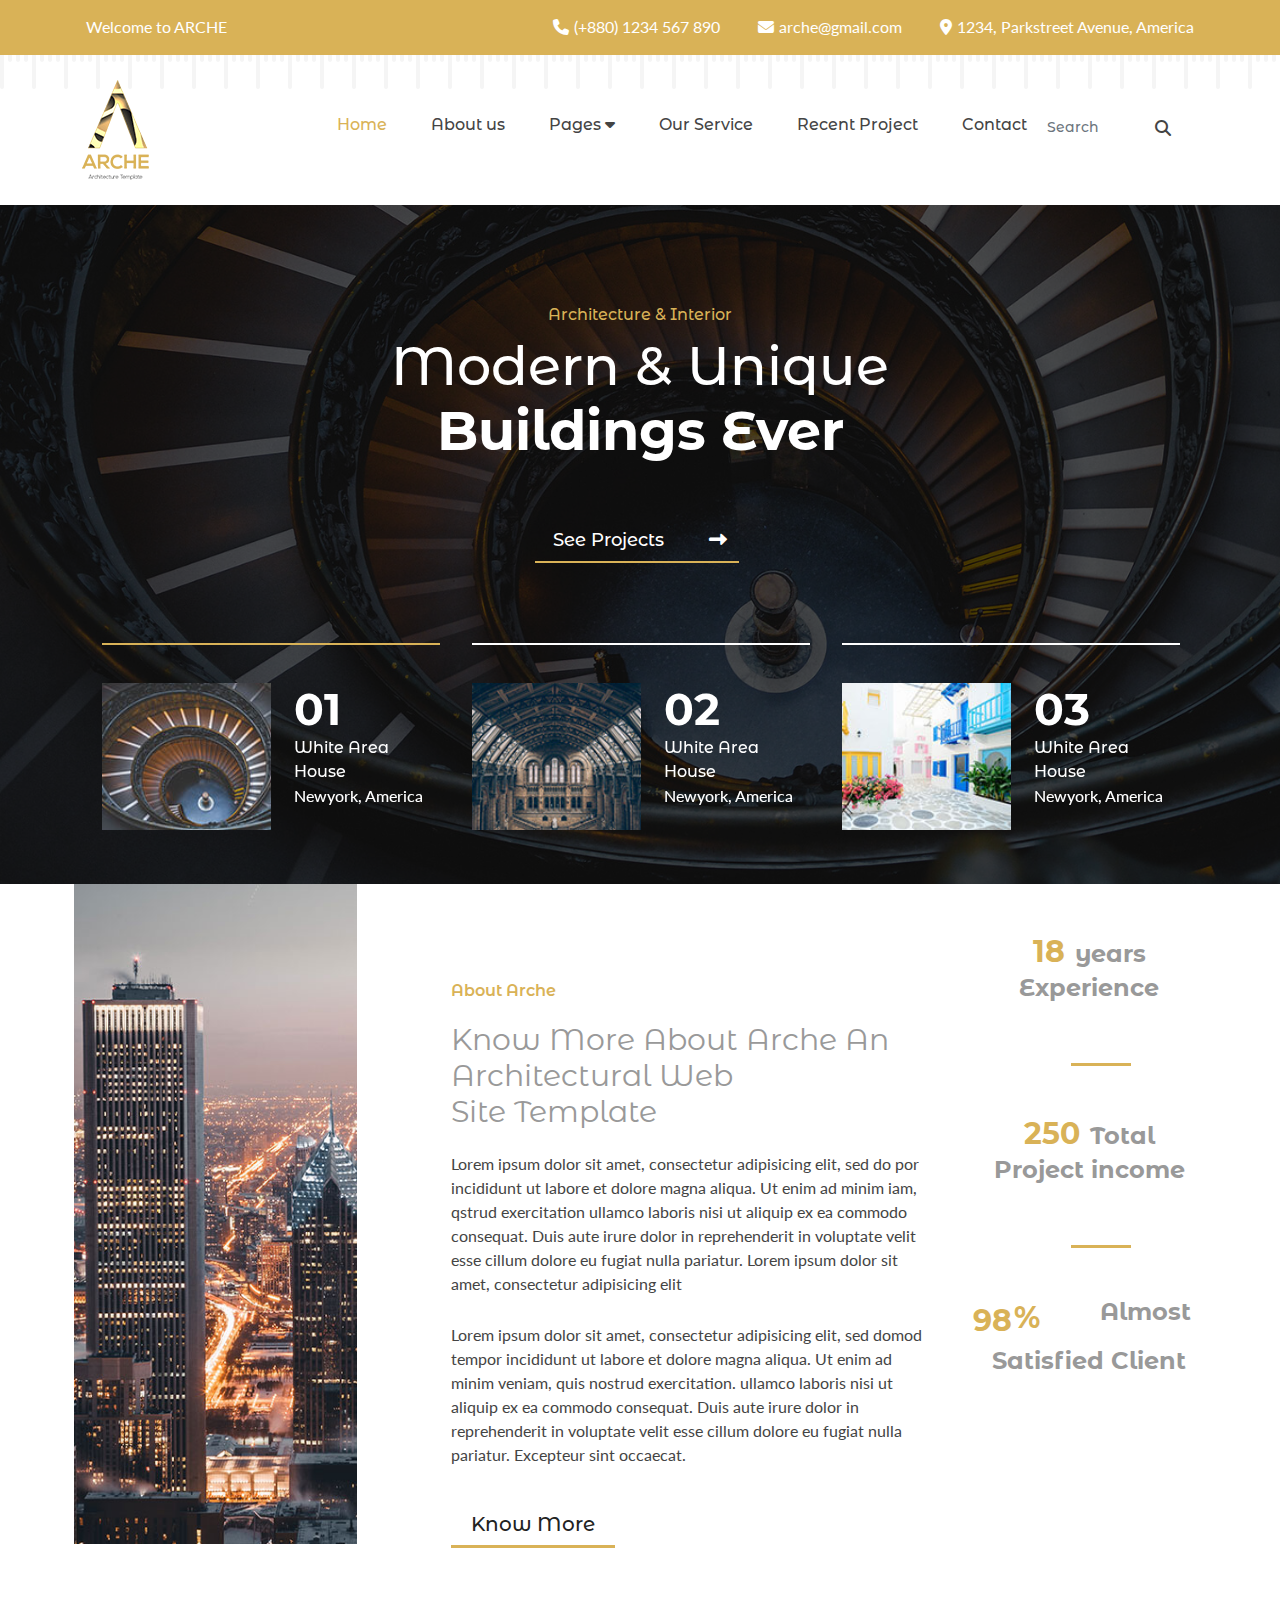
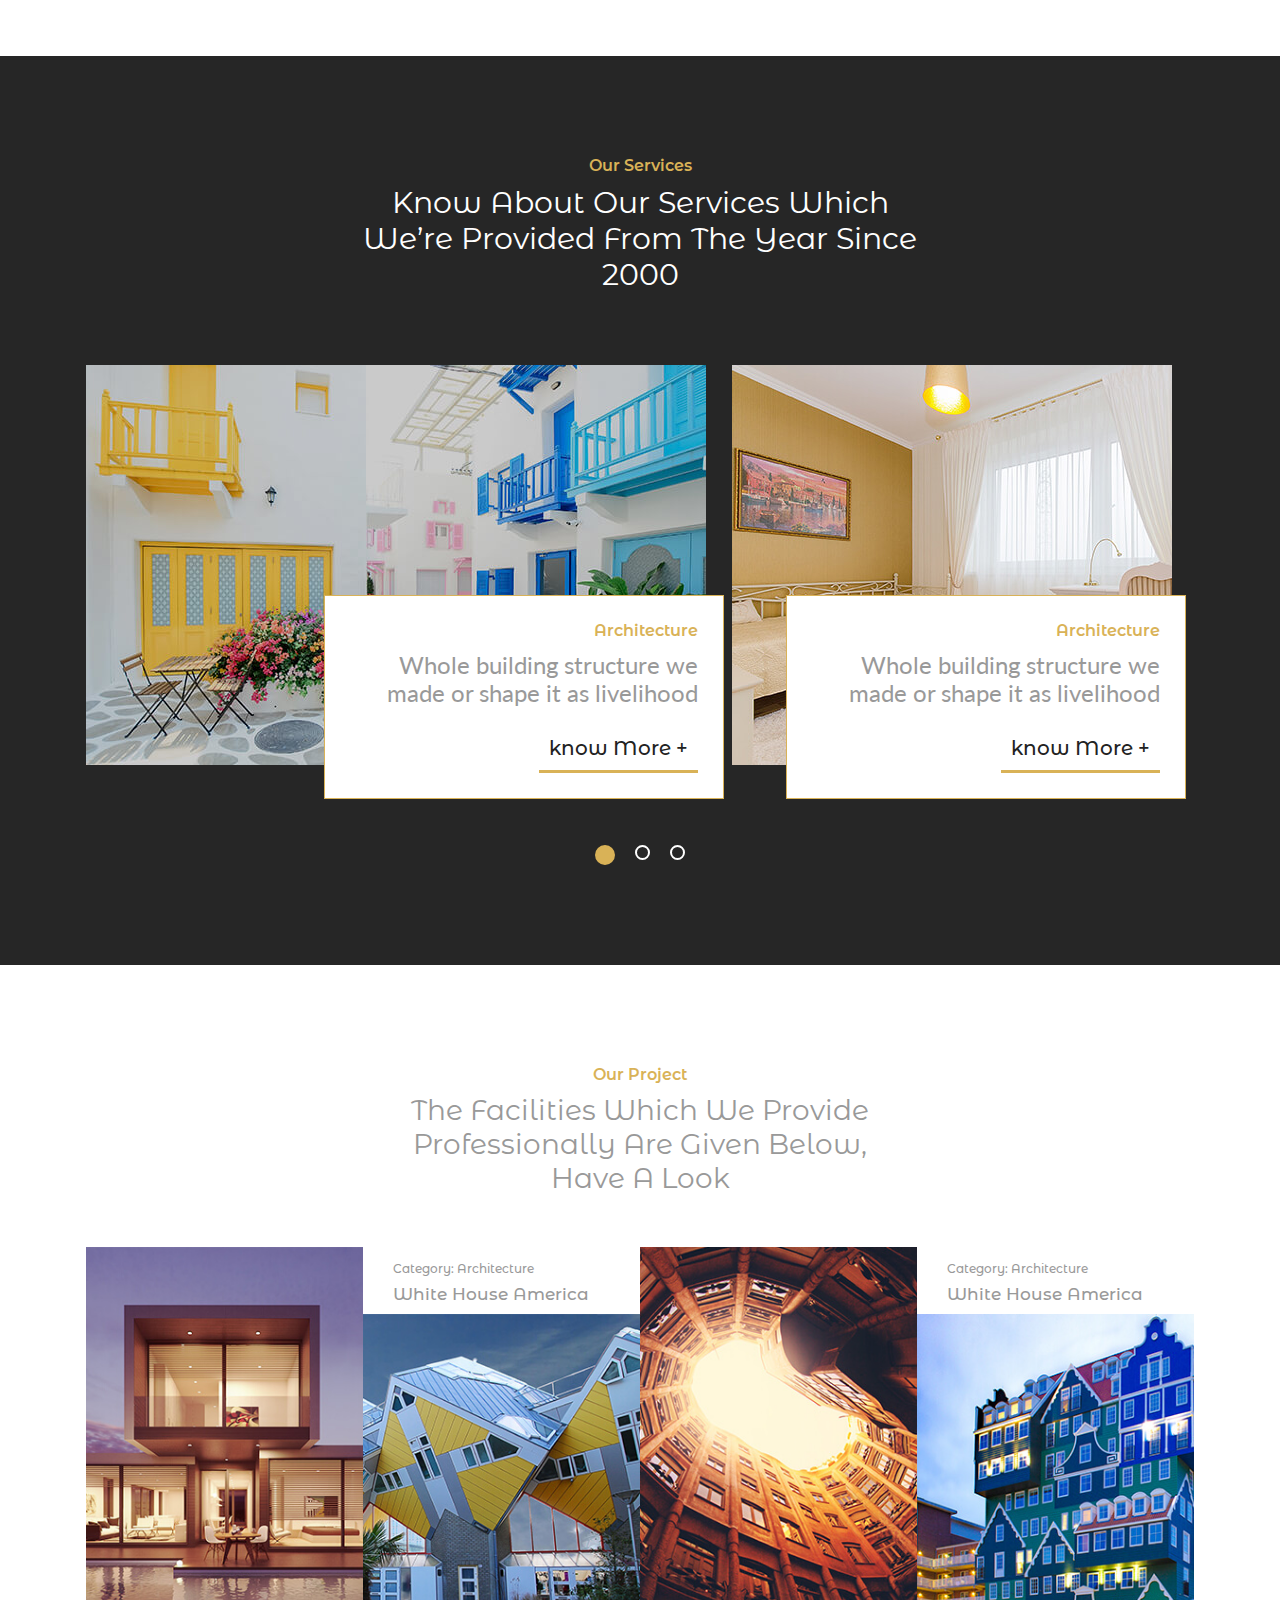
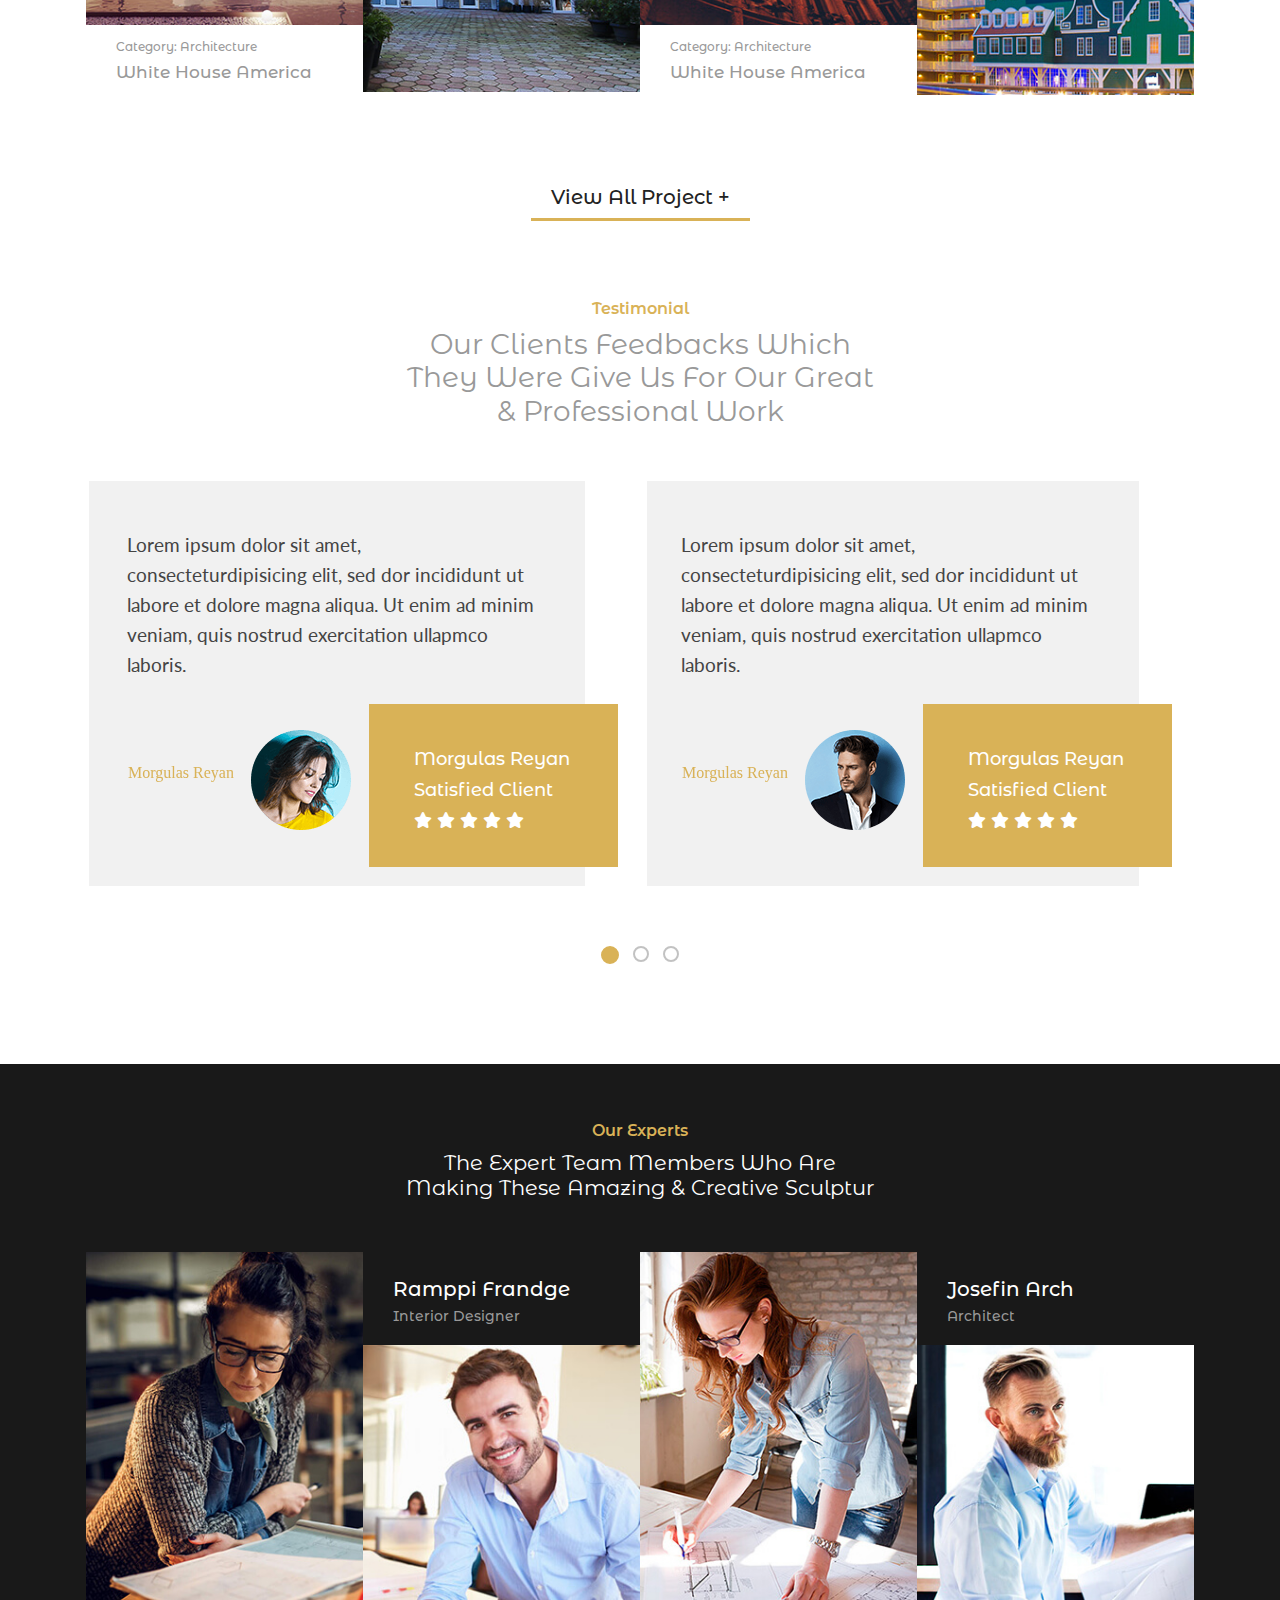
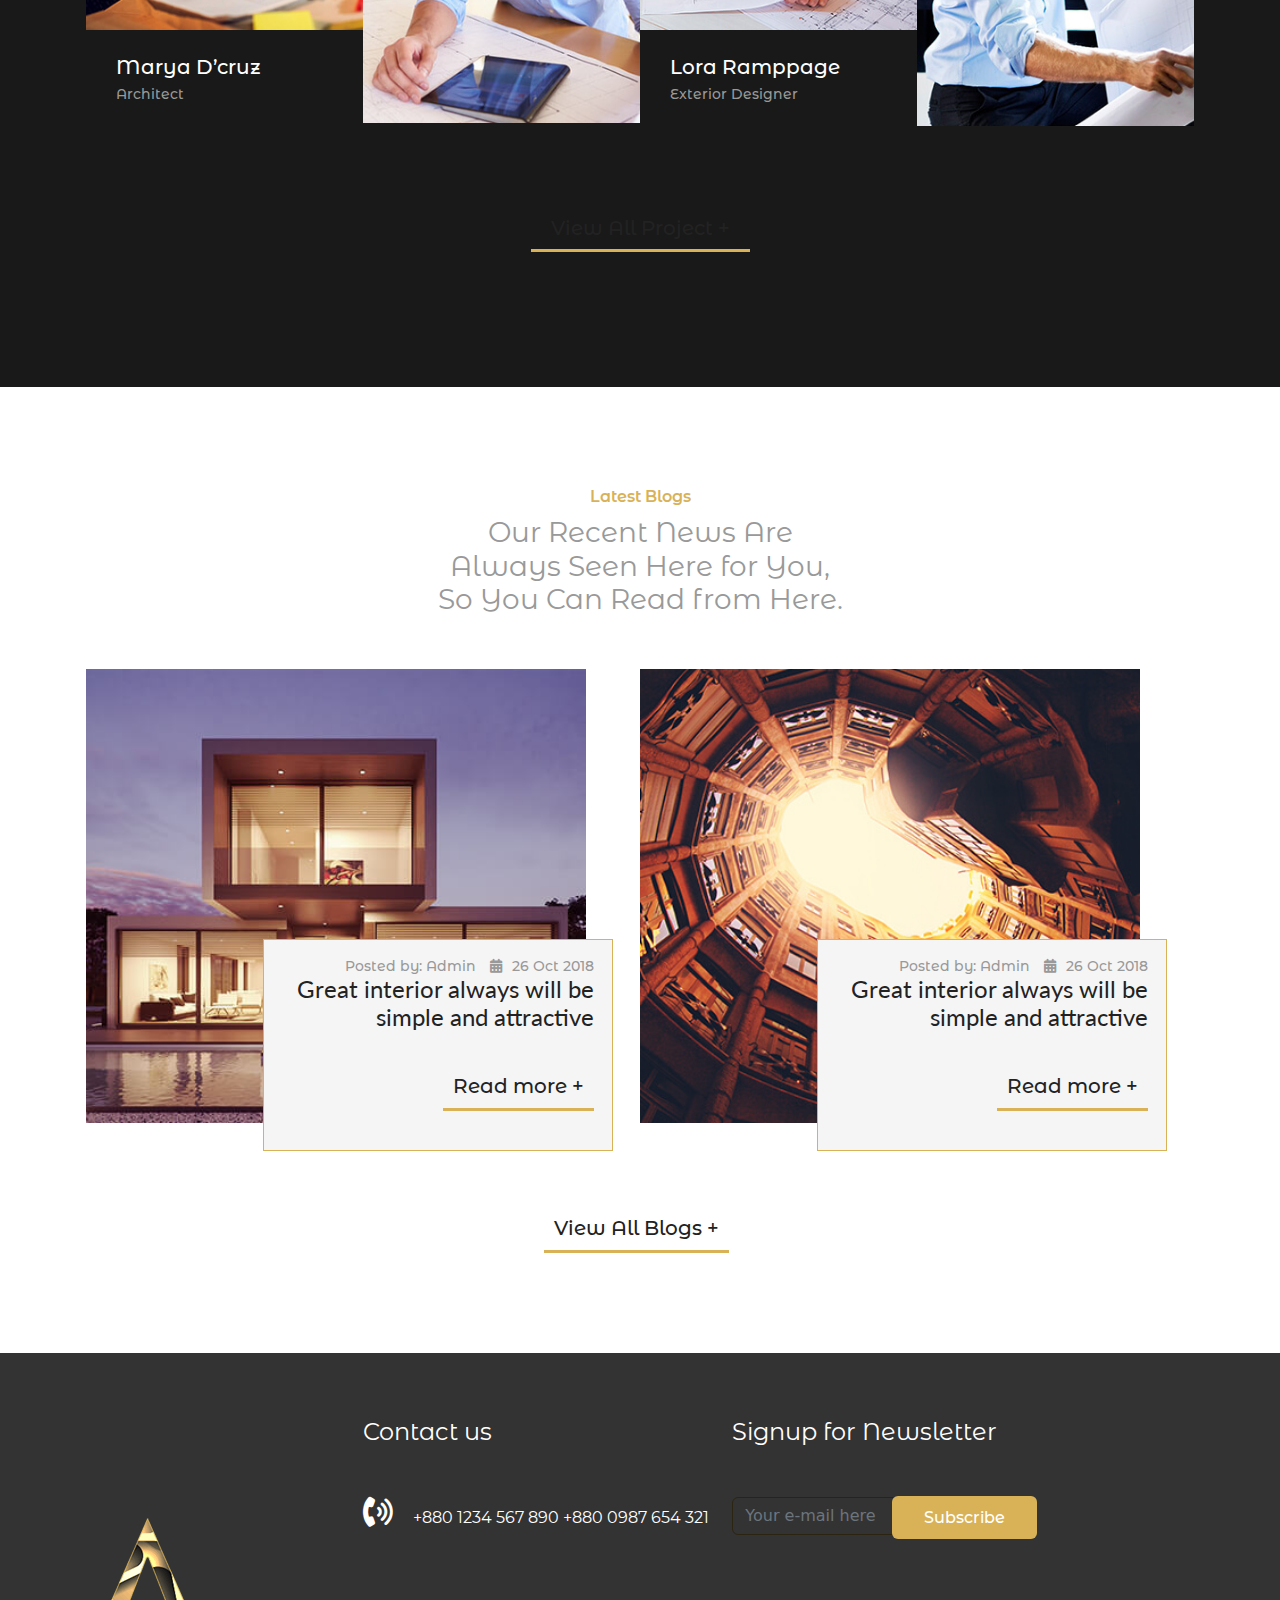
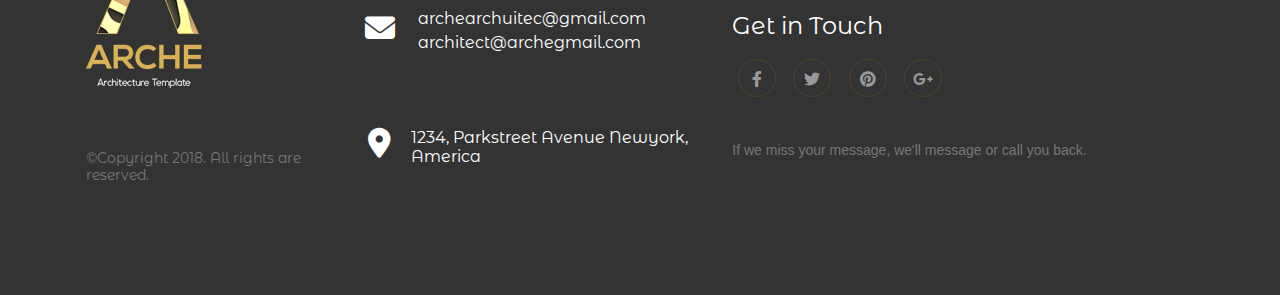
<file: index.html>
<!DOCTYPE html>
<html lang="en">

<head>
  <meta charset="UTF-8">
  <meta http-equiv="X-UA-Compatible" content="IE=edge">
  <meta name="viewport" content="width=device-width, initial-scale=1.0">
  <title>Arche</title>
  <link href="https://fonts.googleapis.com/css2?family=Lato:ital,wght@0,100;0,300;0,400;0,700;0,900;1,900&display=swap"
    rel="stylesheet">
  <link rel="icon" href="images/manu logo.png">
  <link
    href="https://fonts.googleapis.com/css2?family=Montserrat+Alternates:wght@100;200;300;400;500;600;700;800;900&display=swap"
    rel="stylesheet">
  <link rel="stylesheet" href="css/all.min.css">
  <link rel="stylesheet" href="css/slick.css">
  <link rel="stylesheet" href="css/bootstrap.min.css">
  <link rel="stylesheet" href="css/venobox.min.css">
  <link rel="stylesheet" href="css/style.css">
</head>

<body>

  <!-- ========================================
                    Header Part Start
    ============================================ -->
  <header id="header_part">
    <div class="container">
      <div class="row">
        <div class="col-lg-4">
          <div class="header_text">
            <p>Welcome to ARCHE</p>
          </div>
        </div>
        <div class="col-lg-8 text-end">
          <div class="header_address">
            <a href="callto:880 1234 567 890"><i class="fa-solid fa-phone"></i>(+880) 1234 567 890</a>
            <a href="mailto:arche@gmail.com"><i class="fa-solid fa-envelope"></i>arche@gmail.com</a>
            <p> <i class="fa-solid fa-location-dot"></i>1234, Parkstreet Avenue, America</p>
          </div>
        </div>
      </div>
    </div>

  </header>
  <!-- ========================================
                    Header Part end
    ============================================ -->




  <!-- ========================================
                    Main manu Part Start
    ============================================ -->
  <nav class="navbar navbar-expand-lg mani_manu">
    <div class="container">
      <a class="navbar-brand" href="#"><img src="images/manu logo.png" alt="logo"></a>
      <button class="navbar-toggler" type="button" data-bs-toggle="collapse" data-bs-target="#navbarSupportedContent"
        aria-controls="navbarSupportedContent" aria-expanded="false" aria-label="Toggle navigation">
        <span class="navbar-toggler-icon"></span>
      </button>
      <div class="collapse navbar-collapse" id="navbarSupportedContent">
        <ul class="navbar-nav m-auto mb-2 mb-lg-0">
          <li class="nav link">
            <a class="nav-link active" aria-current="page" href="#">Home</a>
          </li>
          <li class="nav">
            <a class="nav-link" href="file:///C:/Users/Admin/Desktop/Class-37%20Arche/about.html#">About us</a>
          </li>
          <li class="nav">
            <a class="nav-link" href="#">Pages <i class="fas fa-caret-down"></i></a>
            <ul>
              <li><a href="file:///C:/Users/Admin/Desktop/Class-37%20Arche/Blog.html#">Blog</a></li>
              <li><a href="file:///C:/Users/Admin/Desktop/Class-37%20Arche/Blog%20Details.html#">Blog Details</a></li>
              <li><a href="#">Team</a></li>
              <li><a href="#">Member Details</a></li>
              <li><a href="#">404</a></li>
            </ul>
          </li>
          <li class="nav">
            <a class="nav-link" href="#">Our Service</a>
          </li>
          <li class="nav">
            <a class="nav-link" href="#">Recent Project</a>
          </li>
          <li class="nav">
            <a class="nav-link" href="#">Contact</a>
          </li>
        </ul>
        <form class="d-flex our_form d-md-none d-lg-block" role="search">
          <input class="form-control me-2" type="search" placeholder="Search" aria-label="Search">
          <button class="btn btn-outline-success" type="submit"><i class="fa-solid fa-magnifying-glass"></i></button>
        </form>
      </div>
    </div>
  </nav>
  <!-- ========================================
                        Main manu Part end
  ============================================ -->




  <!-- ========================================
                    banner Part Start
    ============================================ -->
  <section id="banner_part">

    <div class="big-slider">
      <div class="banner_item" style="background: url(images/banner_1.jpg);">
        <div class="container">
          <div class="row text-center">
            <div class="col-lg-6 m-auto">
              <div class="banner_text">
                <h6>Architecture &amp; Interior</h6>
                <h1>Modern &amp; Unique <span>Buildings Ever</span></h1>
                <a href="#"><span>See Projects</span><i class="fas fa-long-arrow-alt-right"></i></a>
              </div>
            </div>
          </div>
        </div>
      </div>

      <div class="banner_item" style="background: url(images/banner_2.jpg);">
        <div class="container">
          <div class="row text-center">
            <div class="col-lg-6 m-auto">
              <div class="banner_text">
                <h6>Architecture &amp; Interior</h6>
                <h1>Modern &amp; Unique <span>Buildings Ever</span></h1>
                <a href="#"><span>See Projects</span><i class="fas fa-long-arrow-alt-right"></i></a>
              </div>
            </div>
          </div>
        </div>
      </div>

      <div class="banner_item" style="background: url(images/banner_3.jpg);">
        <div class="container">
          <div class="row text-center">
            <div class="col-lg-6 m-auto">
              <div class="banner_text">
                <h6>Architecture &amp; Interior</h6>
                <h1>Modern &amp; Unique <span>Buildings Ever</span></h1>
                <a href="#"><span>See Projects</span><i class="fas fa-long-arrow-alt-right"></i></a>
              </div>
            </div>
          </div>
        </div>
      </div>

      <div class="banner_item" style="background: url(images/banner_2.jpg);">
        <div class="container">
          <div class="row text-center">
            <div class="col-lg-6 m-auto">
              <div class="banner_text">
                <h6>Architecture &amp; Interior</h6>
                <h1>Modern &amp; Unique <span>Buildings Ever</span></h1>
                <a href="#"><span>See Projects</span><i class="fas fa-long-arrow-alt-right"></i></a>
              </div>
            </div>
          </div>
        </div>
      </div>

      <div class="banner_item" style="background: url(images/banner_1.jpg);">
        <div class="container">
          <div class="row text-center">
            <div class="col-lg-6 m-auto">
              <div class="banner_text">
                <h6>Architecture &amp; Interior</h6>
                <h1>Modern &amp; Unique <span>Buildings Ever</span></h1>
                <a href="#"><span>See Projects</span><i class="fas fa-long-arrow-alt-right"></i></a>
              </div>
            </div>
          </div>
        </div>
      </div>
    </div>

    <div class="small_slider">
      <div class="container">
        <div class="row small">
          <div class="col-lg-4">
            <div class="row banner_border">
              <div class="col-lg-6">
                <div class="small_img">
                  <img src="images/banner_small1.jpg" class="img-fluid w-100" alt="">
                </div>
              </div>
              <div class="col-lg-6">
                <div class="small_text">
                  <h2>01</h2>
                  <p>White Area House</p>
                  <span>Newyork, America</span>
                </div>
              </div>
            </div>
          </div>

          <div class="col-lg-4">
            <div class="row banner_border">
              <div class="col-lg-6">
                <div class="small_img">
                  <img src="images/Small Image3.jpg" class="img-fluid w-100" alt="">
                </div>
              </div>
              <div class="col-lg-6">
                <div class="small_text">
                  <h2>02</h2>
                  <p>White Area House</p>
                  <span>Newyork, America</span>
                </div>
              </div>
            </div>
          </div>

          <div class="col-lg-4">
            <div class="row banner_border">
              <div class="col-lg-6">
                <div class="small_img">
                  <img src="images/banner_small2.jpg" class="img-fluid w-100" alt="">
                </div>
              </div>
              <div class="col-lg-6">
                <div class="small_text">
                  <h2>03</h2>
                  <p>White Area House</p>
                  <span>Newyork, America</span>
                </div>
              </div>
            </div>
          </div>

          <div class="col-lg-4">
            <div class="row banner_border">
              <div class="col-lg-6">
                <div class="small_img">
                  <img src="images/Small Image3.jpg" class="img-fluid w-100" alt="">
                </div>
              </div>
              <div class="col-lg-6">
                <div class="small_text">
                  <h2>04</h2>
                  <p>White Area House</p>
                  <span>Newyork, America</span>
                </div>
              </div>
            </div>
          </div>
        </div>
      </div>
    </div>





  </section>

  <!-- ========================================
                    banner Part end
    ============================================ -->


  <!-- ========================================
                    About Part Start
    ============================================ -->
  <section id="about_part">
    <div class="container px-lg-0">
      <div class="row">
        <div class="col-lg-3">
          <div class="about_img">
            <img src="images/about1.jpg" class="img-fluid w-100" alt="about1.jpg">
          </div>
        </div>
        <div class="col-lg-5 offset-lg-1">
          <div class="about_text">
            <h5>About Arche</h5>
            <h2>Know More About Arche An Architectural Web <br>Site Template</h2>
            <p>Lorem ipsum dolor sit amet, consectetur adipisicing elit, sed do por incididunt ut labore et dolore magna
              aliqua. Ut enim ad minim iam, qstrud exercitation ullamco laboris nisi ut aliquip ex ea commodo consequat.
              Duis aute irure dolor in reprehenderit in voluptate velit esse cillum dolore eu fugiat nulla pariatur.
              Lorem ipsum dolor sit amet, consectetur adipisicing elit
              <span class="d-none d-xl-block">Lorem ipsum dolor sit amet, consectetur adipisicing elit, sed domod tempor
                incididunt ut labore et dolore magna aliqua. Ut enim ad minim veniam, quis nostrud exercitation. ullamco
                laboris nisi ut aliquip ex ea commodo consequat. Duis aute irure dolor in reprehenderit in voluptate
                velit esse cillum dolore eu fugiat nulla pariatur. Excepteur sint occaecat.</span>
              <a href="#">Know More</a>
            </p>
          </div>
        </div>
        <div class="col-lg-3">
          <div class="about_counter">
            <h4><span class="counter">18</span>years</h4>
            <p>Experience</p>
          </div>
          <div class="about_counter">
            <h4><span class="counter">250</span>Total</h4>
            <p>Project income</p>
          </div>
          <div class="about_counter">
            <span class="counter">98</span>
            <h6>%</h6>
            <h5>Almost</h5>
            <p>Satisfied Client</p>
          </div>
        </div>
      </div>
    </div>

  </section>

  <!-- ========================================
                    About Part end
    ============================================ -->



  <!-- ========================================
                    Service Part Start
    ============================================ -->
  <section id="service_part"
    style="background: url(images/service_background.jpg) no-repeat center fixed; background-size: cover;">
    <div class="container">
      <div class="row">
        <div class="col-lg-6 m-auto text-center">
          <div class="servive_head">
            <h5>Our Services</h5>
            <h3>Know About Our Services Which We’re Provided From The Year Since 2000</h3>
          </div>
        </div>
      </div>
      <div class="service_slider">
        <div class="row">
          <div class="col-lg-7">
            <div class="service_img">
              <img src="images/service1.jpg" alt="service1.jpg">
              <div class="overly">
                <h6>Architecture</h6>
                <h4>Whole building structure we made or shape it as livelihood</h4>
                <a href="#" tabindex="0">know More +</a>
              </div>
            </div>
          </div>
          <div class="col-lg-5">
            <div class="service_img">
              <img src="images/service2.jpg" alt="service2.jpg">
              <div class="overly">
                <h6>Architecture</h6>
                <h4>Whole building structure we made or shape it as livelihood</h4>
                <a href="#" tabindex="0">know More +</a>
              </div>
            </div>
          </div>
        </div>
        <div class="row">
          <div class="col-lg-7">
            <div class="service_img">
              <img src="images/service1.jpg" alt="service1.jpg">
              <div class="overly">
                <h6>Architecture</h6>
                <h4>Whole building structure we made or shape it as livelihood</h4>
                <a href="#" tabindex="0">know More +</a>
              </div>
            </div>
          </div>
          <div class="col-lg-5">
            <div class="service_img">
              <img src="images/service2.jpg" alt="service2.jpg">
              <div class="overly">
                <h6>Architecture</h6>
                <h4>Whole building structure we made or shape it as livelihood</h4>
                <a href="#" tabindex="0">know More +</a>
              </div>
            </div>
          </div>
        </div>
        <div class="row">
          <div class="col-lg-7">
            <div class="service_img">
              <img src="images/service1.jpg" alt="service1.jpg">
              <div class="overly">
                <h6>Architecture</h6>
                <h4>Whole building structure we made or shape it as livelihood</h4>
                <a href="#" tabindex="0">know More +</a>
              </div>
            </div>
          </div>
          <div class="col-lg-5">
            <div class="service_img">
              <img src="images/service2.jpg" alt="service2.jpg">
              <div class="overly">
                <h6>Architecture</h6>
                <h4>Whole building structure we made or shape it as livelihood</h4>
                <a href="#" tabindex="0">know More +</a>
              </div>
            </div>
          </div>
        </div>
      </div>
    </div>
  </section>

  <!-- ========================================
                    Service Part end
    ============================================ -->


  <!-- ========================================
                    Our Project Part Start
    ============================================ -->
  <section id="project_part">
    <div class="container">
      <div class="row text-center">
        <div class="col-lg-6 m-auto ">
          <div class="project_head">
            <h5>Our Project</h5>
            <h2>The Facilities Which We Provide Professionally Are Given Below, Have A Look</h2>
          </div>
        </div>
      </div>
      <div class="row">
        <div class="col-lg-3 col-md-3 p-md-0 col-sm-6 p-lg-0">
          <div class="main_project">
            <div class="project_img">
              <img src="images/project1.jpg" class="img-fluid w-100" alt="project1">
              <div class="overly">
                <div class="inner_project">
                  <a class="venobox" data-gall="gallery01" href="images/project1.jpg">
                    <h5>Full Project<i class="fas fa-external-link-alt"></i></h5>
                  </a>
                </div>
              </div>
            </div>
            <div class="project_text pad">
              <h6>Category: Architecture</h6>
              <h4>White House America</h4>
            </div>
          </div>

        </div>
        <div class="col-lg-3 col-md-3 p-md-0 col-sm-6 p-lg-0">
          <div class="main_project">
            <div class="project_text d-none d-md-block ">
              <h6>Category: Architecture</h6>
              <h4>White House America</h4>
            </div>
            <div class="project_img ">
              <img src="images/project2.jpg" class="img-fluid w-100" alt="project1">
              <div class="overly">
                <div class="inner_project">
                  <a class="venobox" data-gall="gallery01" href="images/project2.jpg">
                    <h5>Full Project <i class="fas fa-external-link-alt"></i></h5>
                  </a>
                </div>
              </div>
            </div>
            <div class="project_text d-md-none ">
              <h6>Category: Architecture</h6>
              <h4>White House America</h4>
            </div>

          </div>

        </div>
        <div class="col-lg-3 col-md-3 p-md-0 col-sm-6 p-lg-0">
          <div class="main_project">
            <div class="project_img">
              <img src="images/project3.jpg" class="img-fluid w-100" alt="project1">
              <div class="overly">
                <div class="inner_project">
                  <a class="venobox" data-gall="gallery01" href="images/project3.jpg">
                    <h5>Full Project<i class="fas fa-external-link-alt"></i></h5>
                  </a>
                </div>
              </div>
            </div>
            <div class="project_text pad">
              <h6>Category: Architecture</h6>
              <h4>White House America</h4>
            </div>
          </div>

        </div>
        <div class="col-lg-3 col-md-3 p-md-0 col-sm-6 p-lg-0">
          <div class="main_project">
            <div class="project_text d-none d-md-block">
              <h6>Category: Architecture</h6>
              <h4>White House America</h4>
            </div>
            <div class="project_img">
              <img src="images/project4.jpg" class="img-fluid w-100" alt="project1">
              <div class="overly">
                <div class="inner_project">
                  <a class="venobox" data-gall="gallery01" href="images/project4.jpg">
                    <h5>Full Project<i class="fas fa-external-link-alt"></i></h5>
                  </a>
                </div>
              </div>
            </div>
            <div class="project_text d-md-none">
              <h6>Category: Architecture</h6>
              <h4>White House America</h4>
            </div>


          </div>

        </div>
      </div>
      <div class="row justify-content-center">
        <div class="col-lg-5 text-center">
          <div class="project_button">
            <a href="#">View All Project +</a>
          </div>
        </div>
      </div>
    </div>



  </section>

  <!-- ========================================
                    Our Project Part end
    ============================================ -->




  <!-- ========================================
                    Testimonial Part Start
    ============================================ -->
  <section id="Testimonial_part">
    <div class="container">
      <div class="row text-center">
        <div class="col-lg-6 m-auto">
          <div class="test_head">
            <h5>Testimonial</h5>
            <h3>Our Clients Feedbacks Which They Were Give Us For Our Great & Professional Work</h3>
          </div>
        </div>
      </div>
      <div class="testimonial_slider">
        <div class="row">
          <div class="col-lg-6">
            <div class="text">
              <div class="dag"></div>
              <p>Lorem ipsum dolor sit amet, consecteturdipisicing elit, sed dor incididunt ut labore et dolore magna
                aliqua. Ut enim ad minim veniam, quis nostrud exercitation ullapmco laboris.</p>
              <span>Morgulas Reyan</span>
              <img src="images/test1.png" alt="test1.png">
              <div class="overly">
                <h5>Morgulas Reyan</h5>
                <h6>Satisfied Client</h6>
                <i class="fa-solid fa-star"></i>
                <i class="fa-solid fa-star"></i>
                <i class="fa-solid fa-star"></i>
                <i class="fa-solid fa-star"></i>
                <i class="fa-solid fa-star"></i>
              </div>
            </div>
          </div>
        </div>
        <div class="col-lg-6">
          <div class="text">
            <div class="dag"></div>
            <p>Lorem ipsum dolor sit amet, consecteturdipisicing elit, sed dor incididunt ut labore et dolore magna
              aliqua. Ut enim ad minim veniam, quis nostrud exercitation ullapmco laboris.</p>
            <span>Morgulas Reyan</span>
            <img src="images/test2.png" alt="test2.png">
            <div class="overly">
              <h5>Morgulas Reyan</h5>
              <h6>Satisfied Client</h6>
              <i class="fa-solid fa-star"></i>
              <i class="fa-solid fa-star"></i>
              <i class="fa-solid fa-star"></i>
              <i class="fa-solid fa-star"></i>
              <i class="fa-solid fa-star"></i>
            </div>
          </div>
        </div>
        <div class="row">
          <div class="col-lg-7">
            <div class="text">
              <div class="dag"></div>
              <p>Lorem ipsum dolor sit amet, consecteturdipisicing elit, sed dor incididunt ut labore et dolore magna
                aliqua. Ut enim ad minim veniam, quis nostrud exercitation ullapmco laboris.</p>
              <span>Morgulas Reyan</span>
              <img src="images/test1.png" alt="test2.png">
              <div class="overly">
                <h5>Morgulas Reyan</h5>
                <h6>Satisfied Client</h6>
                <i class="fa-solid fa-star"></i>
                <i class="fa-solid fa-star"></i>
                <i class="fa-solid fa-star"></i>
                <i class="fa-solid fa-star"></i>
                <i class="fa-solid fa-star"></i>
              </div>
            </div>
          </div>
        </div>
      </div>
    </div>

  </section>

  <!-- ========================================
                    Testimonial Part end
    ============================================ -->



   <!-- ========================================
                    Experts Part Start
    ============================================ -->
  <section id="Experts_part"
    style="background: url(images/expart_banner.jpg) no-repeat center fixed; background-size: cover;">
    <div class="container">
      <div class="row text-center">
        <div class="col-lg-6 m-auto">
          <div class="experts_head">
            <h6>Our Experts</h6>
            <h3>The Expert Team Members Who Are Making These Amazing & Creative Sculptur</h3>
          </div>
        </div>
      </div>
      <div class="row">
        <div class="col-lg-3 col-md-3 p-md-0 col-sm-6 p-lg-0">
          <div class="main_project">
            <div class="project_img">
              <img src="images/expart1.jpg" class="img-fluid w-100" alt="expart1.jpg">
              <div class="overly">
                <div class="inner_project">
                  <a class="venobox" data-gall="gallery01" href="images/expart1.jpg">
                    <h5>View Profile<i class="fas fa-external-link-alt"></i></h5>
                  </a>
                </div>
              </div>
            </div>
            <div class="project_text pad">
              <h4>Marya D’cruz</h4>
              <h6>Architect</h6>
            </div>
          </div>

        </div>
        <div class="col-lg-3 col-md-3 p-md-0 col-sm-6 p-lg-0">
          <div class="main_project">
            <div class="project_text d-none d-md-block ">
              <h4>Ramppi Frandge</h4>
              <h6>Interior Designer</h6>
            </div>
            <div class="project_img ">
              <img src="images/expart2.jpg" class="img-fluid w-100" alt="expart2.jpg">
              <div class="overly">
                <div class="inner_project">
                  <a class="venobox" data-gall="gallery01" href="images/expart2.jpg">
                    <h5>View Profile<i class="fas fa-external-link-alt"></i></h5>
                  </a>
                </div>
              </div>
            </div>
            <div class="project_text d-md-none ">
              <h4>Lora Ramppage</h4>
              <h6>Exterior Designer</h6>
            </div>

          </div>

        </div>
        <div class="col-lg-3 col-md-3 p-md-0 col-sm-6 p-lg-0">
          <div class="main_project">
            <div class="project_img">
              <img src="images/expart3.jpg" class="img-fluid w-100" alt="expart3.jpg">
              <div class="overly">
                <div class="inner_project">
                  <a class="venobox" data-gall="gallery01" href="images/expart3.jpg">
                    <h5>View Profile<i class="fas fa-external-link-alt"></i></h5>
                  </a>
                </div>
              </div>
            </div>
            <div class="project_text pad">
              <h4>Lora Ramppage</h4>
              <h6>Exterior Designer</h6>
            </div>
          </div>

        </div>
        <div class="col-lg-3 col-md-3 p-md-0 col-sm-6 p-lg-0">
          <div class="main_project">
            <div class="project_text d-none d-md-block">
              <h4>Josefin Arch</h4>
              <h6>Architect</h6>
            </div>
            <div class="project_img">
              <img src="images/expart4.jpg" class="img-fluid w-100" alt="expart4.jpg">
              <div class="overly">
                <div class="inner_project">
                  <a class="venobox" data-gall="gallery01" href="images/expart4.jpg">
                    <h5>View Profile<i class="fas fa-external-link-alt"></i></h5>
                  </a>
                </div>
              </div>
            </div>
            <div class="project_text d-md-none">
              <h6>Category: Architecture</h6>
              <h4>White House America</h4>
            </div>


          </div>

        </div>
      </div>
      <div class="row justify-content-center">
        <div class="col-lg-5 text-center">
          <div class="project_button">
            <a href="#">View All Project +</a>
          </div>
        </div>
      </div>
    </div>
  </section>
  <!-- ========================================
                    Experts Part end
    ============================================ -->




  <!-- ========================================
                    Blogs Part Start
    ============================================ -->
  <section id="Blogs_part">
    <div class="container">
      <div class="row text-center">
        <div class="col-lg-6 m-auto">
          <div class="blog_header">
            <h6>Latest Blogs</h6>
            <h3>Our Recent News Are Always Seen Here for You, So You Can Read from Here.</h3>
          </div>
        </div>
      </div>
      <div class="row">
        <div class="col-lg-6">
          <div class="blog_img">
            <img src="images/blog1.jpg" class="w-100 img-fluid" alt="blog1.jpg">
            <div class="overly">
              <h6>Posted by: Admin <span><i class="fa-solid fa-calendar-days"></i>26 Oct 2018</span> </h6>
              <h4>Great interior always will be <span>simple and attractive</span></h4>
              <a href="#">Read more +</a>
            </div>
          </div>
        </div>
        <div class="col-lg-6">
          <div class="blog_img">
            <img src="images/blog2.jpg" class="w-100 img-fluid" alt="blog1.jpg">
            <div class="overly">
              <h6>Posted by: Admin <span><i class="fa-solid fa-calendar-days"></i>26 Oct 2018</span> </h6>
              <h4>Great interior always will be <span>simple and attractive</span></h4>
              <a href="#">Read more +</a>
            </div>
          </div>
          <div class="blog_bottom">
            <a href="#">View All Blogs +</a>
          </div>
        </div>
      </div>
    </div>
  </section>

  <!-- ========================================
                    Blogs Part end
    ============================================ -->


  <!-- ========================================
                    Footer Part end
    ============================================ -->
  <section id="Footer_part"
    style="background: url(images/footer_banner.jpg) no-repeat center fixed; background-size: cover;">
    <div class="container">
      <div class="row">
        <div class="col-lg-3">
          <div class="fooetr_logo">
            <img src="images/footer_logo.png" alt="footer_logo.png">
            <h6>&copy;Copyright 2018. All rights are reserved.</h6>
          </div>
        </div>
        <div class="col-lg-4 text-white">
          <div class="footer_contact">
            <h3>Contact us</h3>
            <h5><i class="fa-solid fa-phone-volume"></i>+880 1234 567 890 +880 0987 654 321</h5>
            <p><i class="fa-solid fa-envelope"></i>archearchuitec@gmail.com<span>architect@archegmail.com</span></p>
            <h6><i class="fa-solid fa-location-dot"></i>1234, Parkstreet Avenue Newyork,<span>America</span></h6>
          </div>
        </div>
        <div class="col-lg-5">
          <div class="footer_Signup">
            <h3>Signup for Newsletter</h3>
          </div>
          <div class="fooetr_button">
            <form class="d-flex" role="search">
              <input class="form-control me-2" type="search" placeholder="Your e-mail here" aria-label="Search">
              <button class="btn btn-outline-success" type="submit">Subscribe</button>
            </form>
            <h4>Get in Touch</h4>
            <a href="#"><i class="fa-brands fa-facebook-f"></i></a>
            <a href="#"><i class="fa-brands fa-twitter"></i></a>
            <a href="#"><i class="fa-brands fa-pinterest"></i></a>
            <a href="#"><i class="fa-brands fa-google-plus-g"></i></a>
            <p>If we miss your message, we'll message or call you back.</p>
          </div>
        </div>
        </nav>
      </div>
    </div>
    </div>
    </div>

  </section>
  <!-- ========================================
                    Footer Part end
    ============================================ -->
























  <script src="js/jquery-1.12.4.min.js"></script>
  <script src="js/bootstrap.bundle.min.js"></script>
  <script src="js/slick.min.js"></script>
  <script src="js/waypoints.min.js"></script>
  <script src="js/venobox.min.js"></script>
  <script src="js/jquery.counterup.min.js"></script>
  <script src="js/script.js"></script>

</body>

</html>
</file>
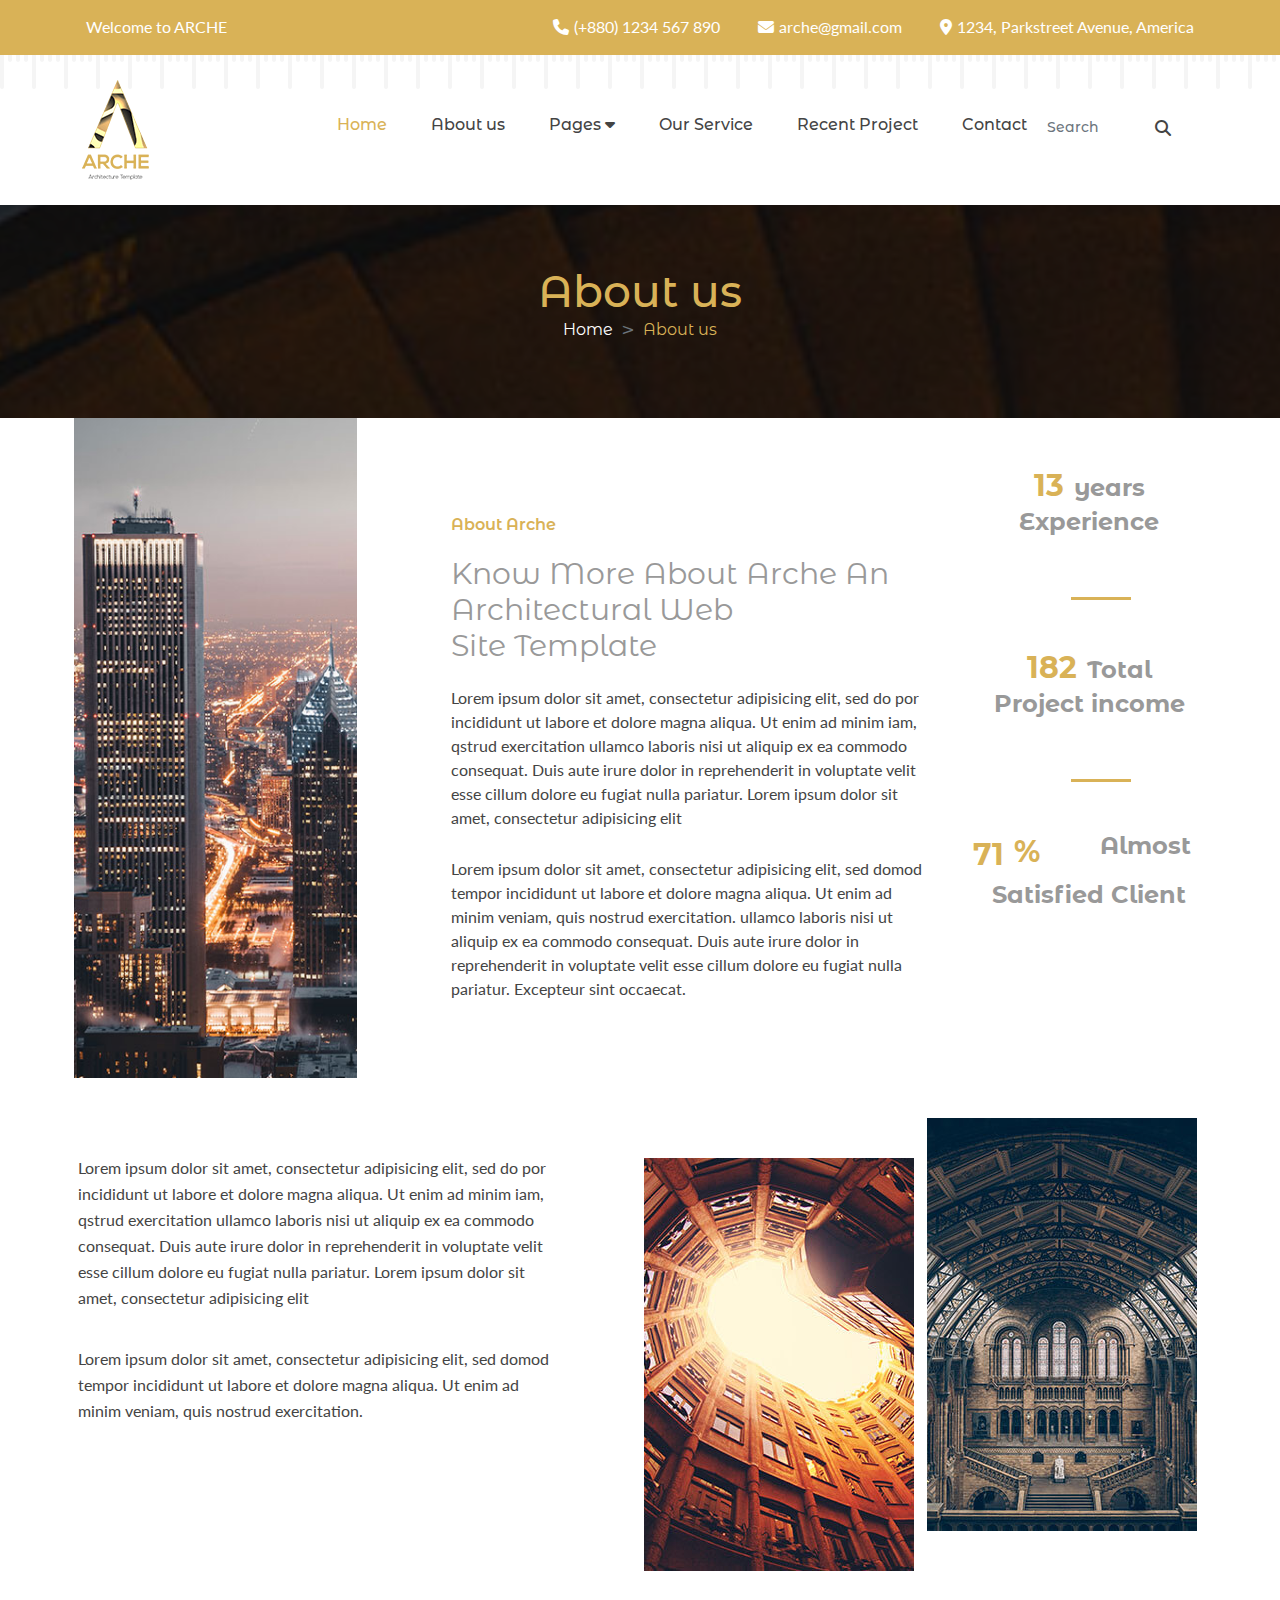
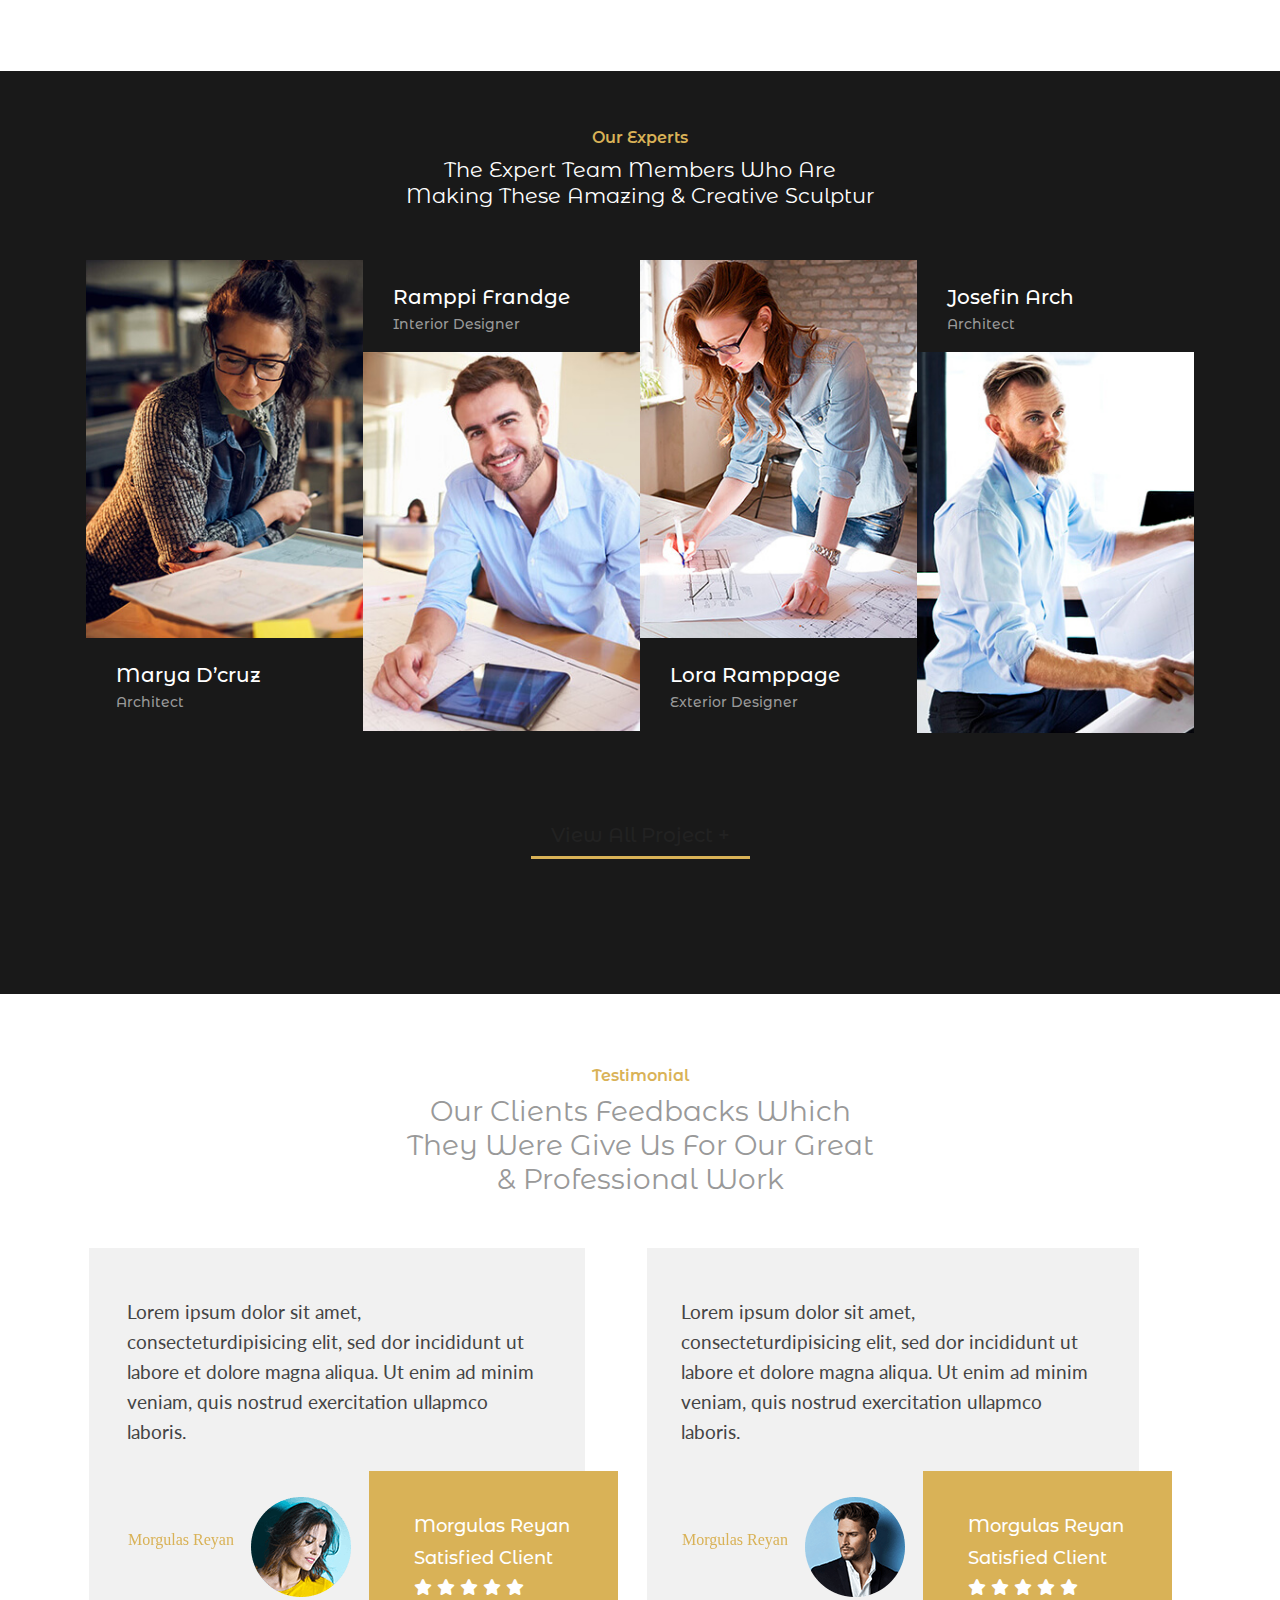
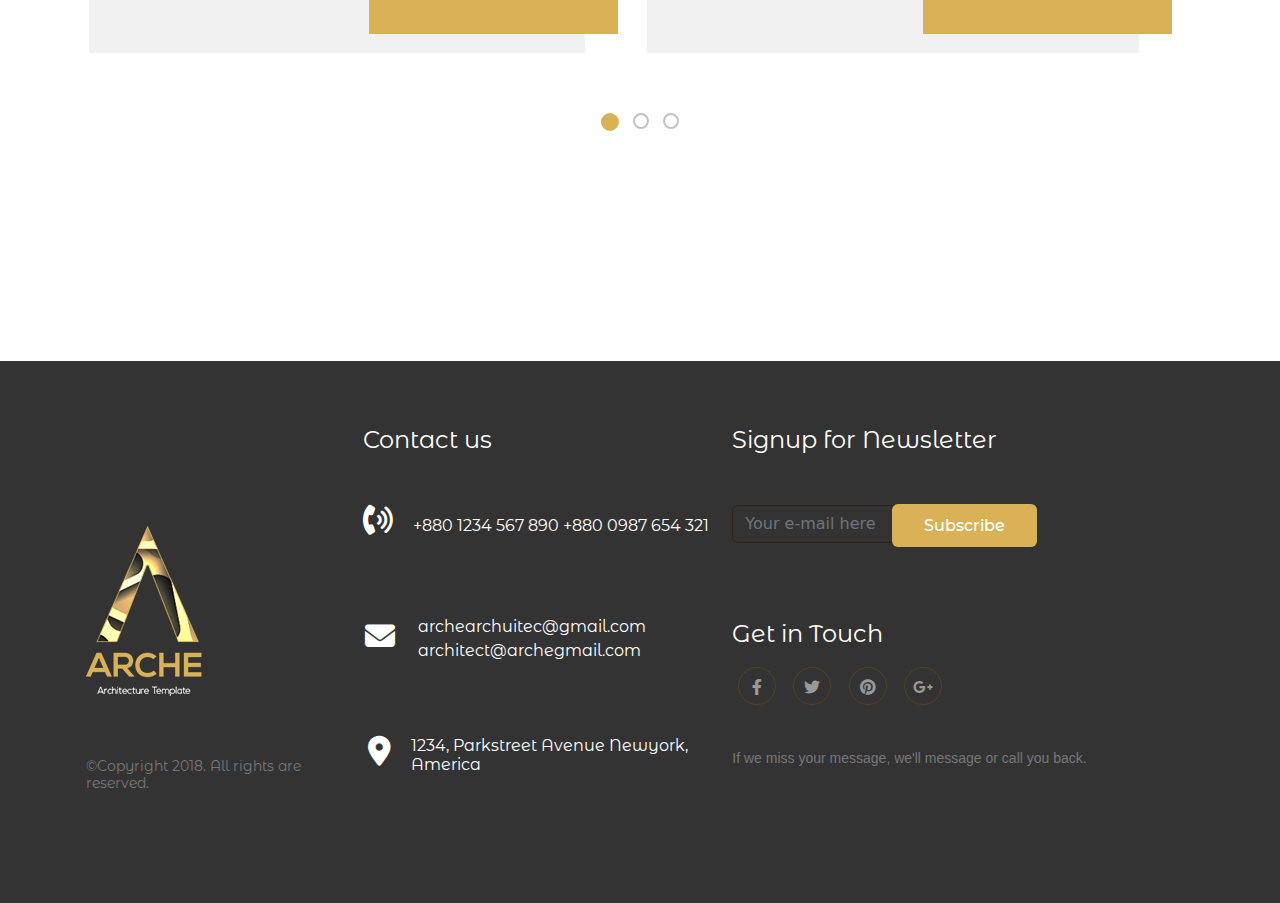
<file: about.html>
<!DOCTYPE html>
<html lang="en">

<head>
    <meta charset="UTF-8">
    <meta http-equiv="X-UA-Compatible" content="IE=edge">
    <meta name="viewport" content="width=device-width, initial-scale=1.0">
    <title>Arche</title>
    <link
        href="https://fonts.googleapis.com/css2?family=Lato:ital,wght@0,100;0,300;0,400;0,700;0,900;1,900&display=swap"
        rel="stylesheet">
    <link rel="icon" href="images/manu logo.png">
    <link
        href="https://fonts.googleapis.com/css2?family=Montserrat+Alternates:wght@100;200;300;400;500;600;700;800;900&display=swap"
        rel="stylesheet">
    <link rel="stylesheet" href="css/all.min.css">
    <link rel="stylesheet" href="css/slick.css">
    <link rel="stylesheet" href="css/bootstrap.min.css">
    <link rel="stylesheet" href="css/venobox.min.css">
    <link rel="stylesheet" href="css/style.css">
</head>

<body>

    <!-- ========================================
                    Header Part Start
    ============================================ -->
    <header id="header_part">
        <div class="container">
            <div class="row">
                <div class="col-lg-4">
                    <div class="header_text">
                        <p>Welcome to ARCHE</p>
                    </div>
                </div>
                <div class="col-lg-8 text-end">
                    <div class="header_address">
                        <a href="callto:880 1234 567 890"><i class="fa-solid fa-phone"></i>(+880) 1234 567 890</a>
                        <a href="mailto:arche@gmail.com"><i class="fa-solid fa-envelope"></i>arche@gmail.com</a>
                        <p> <i class="fa-solid fa-location-dot"></i>1234, Parkstreet Avenue, America</p>
                    </div>
                </div>
            </div>
        </div>

    </header>
    <!-- ========================================
                    Header Part end
    ============================================ -->




    <!-- ========================================
                    Main manu Part Start
    ============================================ -->
    <nav class="navbar navbar-expand-lg mani_manu">
        <div class="container">
            <a class="navbar-brand" href="#"><img src="images/manu logo.png" alt="logo"></a>
            <button class="navbar-toggler" type="button" data-bs-toggle="collapse"
                data-bs-target="#navbarSupportedContent" aria-controls="navbarSupportedContent" aria-expanded="false"
                aria-label="Toggle navigation">
                <span class="navbar-toggler-icon"></span>
            </button>
            <div class="collapse navbar-collapse" id="navbarSupportedContent">
                <ul class="navbar-nav m-auto mb-2 mb-lg-0">
                    <li class="nav link">
                        <a class="nav-link active" aria-current="page" href="file:///C:/Users/Admin/Desktop/Class-37%20Arche/index.html#">Home</a>
                    </li>
                    <li class="nav">
                        <a class="nav-link" href="#">About us</a>
                    </li>
                    <li class="nav">
                        <a class="nav-link" href="#">Pages <i class="fas fa-caret-down"></i></a>
                        <ul>
                            <li><a href="file:///C:/Users/Admin/Desktop/Class-37%20Arche/Blog.html#">Blog</a></li>
                            <li><a href="file:///C:/Users/Admin/Desktop/Class-37%20Arche/Blog%20Details.html#">Blog Details</a></li>
                            <li><a href="#">Team</a></li>
                            <li><a href="#">Member Details</a></li>
                            <li><a href="#">404</a></li>
                        </ul>
                    </li>
                    <li class="nav">
                        <a class="nav-link" href="#">Our Service</a>
                    </li>
                    <li class="nav">
                        <a class="nav-link" href="#">Recent Project</a>
                    </li>
                    <li class="nav">
                        <a class="nav-link" href="#">Contact</a>
                    </li>
                </ul>
                <form class="d-flex our_form d-md-none d-lg-block" role="search">
                    <input class="form-control me-2" type="search" placeholder="Search" aria-label="Search">
                    <button class="btn btn-outline-success" type="submit"><i
                            class="fa-solid fa-magnifying-glass"></i></button>
                </form>
            </div>
        </div>
    </nav>
    <!-- ========================================
                        Main manu Part end
  ============================================ -->








    <!-- ========================================
                About banner Part start
  ============================================ -->
    <section id="about_page_banner"
        style="background: url(images/about_page_banner.jpg) no-repeat center fixed; background-size: cover;">
        <div class="container">
            <div class="row">
                <div class="col-lg-12 text-center">
                    <div class="about_page_text">
                        <h1>About us</h1>
                        <nav style="--bs-breadcrumb-divider: '>';" aria-label="breadcrumb">
                            <ol class="breadcrumb">
                              <li class="breadcrumb-item Fhom"><a href="#">Home</a></li>
                              <li class="breadcrumb-item Fhom Sabu"><a href="#">About us</a></li>
                            </ol>
                          </nav>
                    </div>
                </div>
            </div>
        </div>
    </section>
    <!-- ========================================
                About banner Part end
  ============================================ -->










    <!-- ========================================
                    About Part Start
    ============================================ -->
    <section id="about_part">
        <div class="container px-lg-0">
            <div class="row">
                <div class="col-lg-3">
                    <div class="about_img">
                        <img src="images/about1.jpg" class="img-fluid w-100" alt="about1.jpg">
                    </div>
                </div>
                <div class="col-lg-5 offset-lg-1">
                    <div class="about_text">
                        <h5>About Arche</h5>
                        <h2>Know More About Arche An Architectural Web <br>Site Template</h2>
                        <p>Lorem ipsum dolor sit amet, consectetur adipisicing elit, sed do por incididunt ut labore et
                            dolore magna
                            aliqua. Ut enim ad minim iam, qstrud exercitation ullamco laboris nisi ut aliquip ex ea
                            commodo consequat.
                            Duis aute irure dolor in reprehenderit in voluptate velit esse cillum dolore eu fugiat nulla
                            pariatur.
                            Lorem ipsum dolor sit amet, consectetur adipisicing elit
                            <span class="d-none d-xl-block">Lorem ipsum dolor sit amet, consectetur adipisicing elit,
                                sed domod tempor
                                incididunt ut labore et dolore magna aliqua. Ut enim ad minim veniam, quis nostrud
                                exercitation. ullamco
                                laboris nisi ut aliquip ex ea commodo consequat. Duis aute irure dolor in reprehenderit
                                in voluptate
                                velit esse cillum dolore eu fugiat nulla pariatur. Excepteur sint occaecat.</span>
                            <!-- <a href="#">Know More</a> -->
                        </p>
                    </div>
                </div>
                <div class="col-lg-3">
                    <div class="about_counter">
                        <h4><span class="counter">18</span>years</h4>
                        <p>Experience</p>
                    </div>
                    <div class="about_counter">
                        <h4><span class="counter">250</span>Total</h4>
                        <p>Project income</p>
                    </div>
                    <div class="about_counter">
                        <span class="counter">98</span>
                        <h6>%</h6>
                        <h5>Almost</h5>
                        <p>Satisfied Client</p>
                    </div>
                </div>
                <div class="row">
                    <div class="col-lg-5">
                        <div class="about_page_para">
                            <p>Lorem ipsum dolor sit amet, consectetur adipisicing elit, sed do por incididunt ut labore et dolore magna aliqua. Ut enim ad minim iam, qstrud exercitation ullamco laboris nisi ut aliquip ex ea commodo consequat. Duis aute irure dolor in reprehenderit in voluptate velit esse cillum dolore eu fugiat nulla pariatur. Lorem ipsum dolor sit amet, consectetur adipisicing elit <span>Lorem ipsum dolor sit amet, consectetur adipisicing elit, sed domod tempor incididunt ut labore et dolore magna aliqua. Ut enim ad minim veniam, quis nostrud exercitation.</span></p>
                        </div>
                    </div>
                    <div class="col-lg-3 offset-lg-1">
                        <div class="about_page_img">
                            <img src="images/about_page_about1.jpg" alt="">
                        </div>
                    </div>
                    <div class="col-lg-3">
                        <div class="about_page_ima">
                            <img src="images/about_page_about2.jpg" alt="">
                        </div>
                    </div>
                </div>
            </div>
        </div>

    </section>

    <!-- ========================================
                        About Part end
        ============================================ -->

    <!-- ========================================
                    Experts Part Start
    ============================================ -->
    <section id="Experts_part"
        style="background: url(images/expart_banner.jpg) no-repeat center fixed; background-size: cover;">
        <div class="container">
            <div class="row text-center">
                <div class="col-lg-6 m-auto">
                    <div class="experts_head">
                        <h6>Our Experts</h6>
                        <h3>The Expert Team Members Who Are Making These Amazing & Creative Sculptur</h3>
                    </div>
                </div>
            </div>
            <div class="row">
                <div class="col-lg-3 col-md-3 p-md-0 col-sm-6 p-lg-0">
                    <div class="main_project">
                        <div class="project_img">
                            <img src="images/expart1.jpg" class="img-fluid w-100" alt="expart1.jpg">
                            <div class="overly">
                                <div class="inner_project">
                                    <a class="venobox" data-gall="gallery01" href="images/expart1.jpg">
                                        <h5>View Profile<i class="fas fa-external-link-alt"></i></h5>
                                    </a>
                                </div>
                            </div>
                        </div>
                        <div class="project_text pad">
                            <h4>Marya D’cruz</h4>
                            <h6>Architect</h6>
                        </div>
                    </div>

                </div>
                <div class="col-lg-3 col-md-3 p-md-0 col-sm-6 p-lg-0">
                    <div class="main_project">
                        <div class="project_text d-none d-md-block ">
                            <h4>Ramppi Frandge</h4>
                            <h6>Interior Designer</h6>
                        </div>
                        <div class="project_img ">
                            <img src="images/expart2.jpg" class="img-fluid w-100" alt="expart2.jpg">
                            <div class="overly">
                                <div class="inner_project">
                                    <a class="venobox" data-gall="gallery01" href="images/expart2.jpg">
                                        <h5>View Profile<i class="fas fa-external-link-alt"></i></h5>
                                    </a>
                                </div>
                            </div>
                        </div>
                        <div class="project_text d-md-none ">
                            <h4>Lora Ramppage</h4>
                            <h6>Exterior Designer</h6>
                        </div>

                    </div>

                </div>
                <div class="col-lg-3 col-md-3 p-md-0 col-sm-6 p-lg-0">
                    <div class="main_project">
                        <div class="project_img">
                            <img src="images/expart3.jpg" class="img-fluid w-100" alt="expart3.jpg">
                            <div class="overly">
                                <div class="inner_project">
                                    <a class="venobox" data-gall="gallery01" href="images/expart3.jpg">
                                        <h5>View Profile<i class="fas fa-external-link-alt"></i></h5>
                                    </a>
                                </div>
                            </div>
                        </div>
                        <div class="project_text pad">
                            <h4>Lora Ramppage</h4>
                            <h6>Exterior Designer</h6>
                        </div>
                    </div>

                </div>
                <div class="col-lg-3 col-md-3 p-md-0 col-sm-6 p-lg-0">
                    <div class="main_project">
                        <div class="project_text d-none d-md-block">
                            <h4>Josefin Arch</h4>
                            <h6>Architect</h6>
                        </div>
                        <div class="project_img">
                            <img src="images/expart4.jpg" class="img-fluid w-100" alt="expart4.jpg">
                            <div class="overly">
                                <div class="inner_project">
                                    <a class="venobox" data-gall="gallery01" href="images/expart4.jpg">
                                        <h5>View Profile<i class="fas fa-external-link-alt"></i></h5>
                                    </a>
                                </div>
                            </div>
                        </div>
                        <div class="project_text d-md-none">
                            <h6>Category: Architecture</h6>
                            <h4>White House America</h4>
                        </div>


                    </div>

                </div>
            </div>
            <div class="row justify-content-center">
                <div class="col-lg-5 text-center">
                    <div class="project_button">
                        <a href="#">View All Project +</a>
                    </div>
                </div>
            </div>
        </div>
    </section>
    <!-- ========================================
                  Experts Part end
  ============================================ -->

    <br>
    <br>
    <br>
    <!-- ========================================
                    Testimonial Part Start
    ============================================ -->
    <section id="Testimonial_part">
        <div class="container">
            <div class="row text-center">
                <div class="col-lg-6 m-auto">
                    <div class="test_head">
                        <h5>Testimonial</h5>
                        <h3>Our Clients Feedbacks Which They Were Give Us For Our Great & Professional Work</h3>
                    </div>
                </div>
            </div>
            <div class="testimonial_slider">
                <div class="row">
                    <div class="col-lg-6">
                        <div class="text">
                            <div class="dag"></div>
                            <p>Lorem ipsum dolor sit amet, consecteturdipisicing elit, sed dor incididunt ut labore et
                                dolore magna
                                aliqua. Ut enim ad minim veniam, quis nostrud exercitation ullapmco laboris.</p>
                            <span>Morgulas Reyan</span>
                            <img src="images/test1.png" alt="test1.png">
                            <div class="overly">
                                <h5>Morgulas Reyan</h5>
                                <h6>Satisfied Client</h6>
                                <i class="fa-solid fa-star"></i>
                                <i class="fa-solid fa-star"></i>
                                <i class="fa-solid fa-star"></i>
                                <i class="fa-solid fa-star"></i>
                                <i class="fa-solid fa-star"></i>
                            </div>
                        </div>
                    </div>
                </div>
                <div class="col-lg-6">
                    <div class="text">
                        <div class="dag"></div>
                        <p>Lorem ipsum dolor sit amet, consecteturdipisicing elit, sed dor incididunt ut labore et
                            dolore magna
                            aliqua. Ut enim ad minim veniam, quis nostrud exercitation ullapmco laboris.</p>
                        <span>Morgulas Reyan</span>
                        <img src="images/test2.png" alt="test2.png">
                        <div class="overly">
                            <h5>Morgulas Reyan</h5>
                            <h6>Satisfied Client</h6>
                            <i class="fa-solid fa-star"></i>
                            <i class="fa-solid fa-star"></i>
                            <i class="fa-solid fa-star"></i>
                            <i class="fa-solid fa-star"></i>
                            <i class="fa-solid fa-star"></i>
                        </div>
                    </div>
                </div>
                <div class="row">
                    <div class="col-lg-7">
                        <div class="text">
                            <div class="dag"></div>
                            <p>Lorem ipsum dolor sit amet, consecteturdipisicing elit, sed dor incididunt ut labore et
                                dolore magna
                                aliqua. Ut enim ad minim veniam, quis nostrud exercitation ullapmco laboris.</p>
                            <span>Morgulas Reyan</span>
                            <img src="images/test1.png" alt="test2.png">
                            <div class="overly">
                                <h5>Morgulas Reyan</h5>
                                <h6>Satisfied Client</h6>
                                <i class="fa-solid fa-star"></i>
                                <i class="fa-solid fa-star"></i>
                                <i class="fa-solid fa-star"></i>
                                <i class="fa-solid fa-star"></i>
                                <i class="fa-solid fa-star"></i>
                            </div>
                        </div>
                    </div>
                </div>
            </div>
        </div>

    </section>

    <!-- ========================================
                        Testimonial Part end
        ============================================ -->


    <!-- ========================================
                    Footer Part end
    ============================================ -->
    <section id="Footer_part"
        style="background: url(images/footer_banner.jpg) no-repeat center fixed; background-size: cover;">
        <div class="container">
            <div class="row">
                <div class="col-lg-3">
                    <div class="fooetr_logo">
                        <img src="images/footer_logo.png" alt="footer_logo.png">
                        <h6>&copy;Copyright 2018. All rights are reserved.</h6>
                    </div>
                </div>
                <div class="col-lg-4 text-white">
                    <div class="footer_contact">
                        <h3>Contact us</h3>
                        <h5><i class="fa-solid fa-phone-volume"></i>+880 1234 567 890 +880 0987 654 321</h5>
                        <p><i
                                class="fa-solid fa-envelope"></i>archearchuitec@gmail.com<span>architect@archegmail.com</span>
                        </p>
                        <h6><i class="fa-solid fa-location-dot"></i>1234, Parkstreet Avenue Newyork,<span>America</span>
                        </h6>
                    </div>
                </div>
                <div class="col-lg-5">
                    <div class="footer_Signup">
                        <h3>Signup for Newsletter</h3>
                    </div>
                    <div class="fooetr_button">
                        <form class="d-flex" role="search">
                            <input class="form-control me-2" type="search" placeholder="Your e-mail here"
                                aria-label="Search">
                            <button class="btn btn-outline-success" type="submit">Subscribe</button>
                        </form>
                        <h4>Get in Touch</h4>
                        <a href="#"><i class="fa-brands fa-facebook-f"></i></a>
                        <a href="#"><i class="fa-brands fa-twitter"></i></a>
                        <a href="#"><i class="fa-brands fa-pinterest"></i></a>
                        <a href="#"><i class="fa-brands fa-google-plus-g"></i></a>
                        <p>If we miss your message, we'll message or call you back.</p>
                    </div>
                </div>
                </nav>
            </div>
        </div>
        </div>
        </div>

    </section>
    <!-- ========================================
                    Footer Part end
    ============================================ -->

    <script src="js/jquery-1.12.4.min.js"></script>
    <script src="js/bootstrap.bundle.min.js"></script>
    <script src="js/slick.min.js"></script>
    <script src="js/waypoints.min.js"></script>
    <script src="js/venobox.min.js"></script>
    <script src="js/jquery.counterup.min.js"></script>
    <script src="js/script.js"></script>

</body>

</html>
</file>
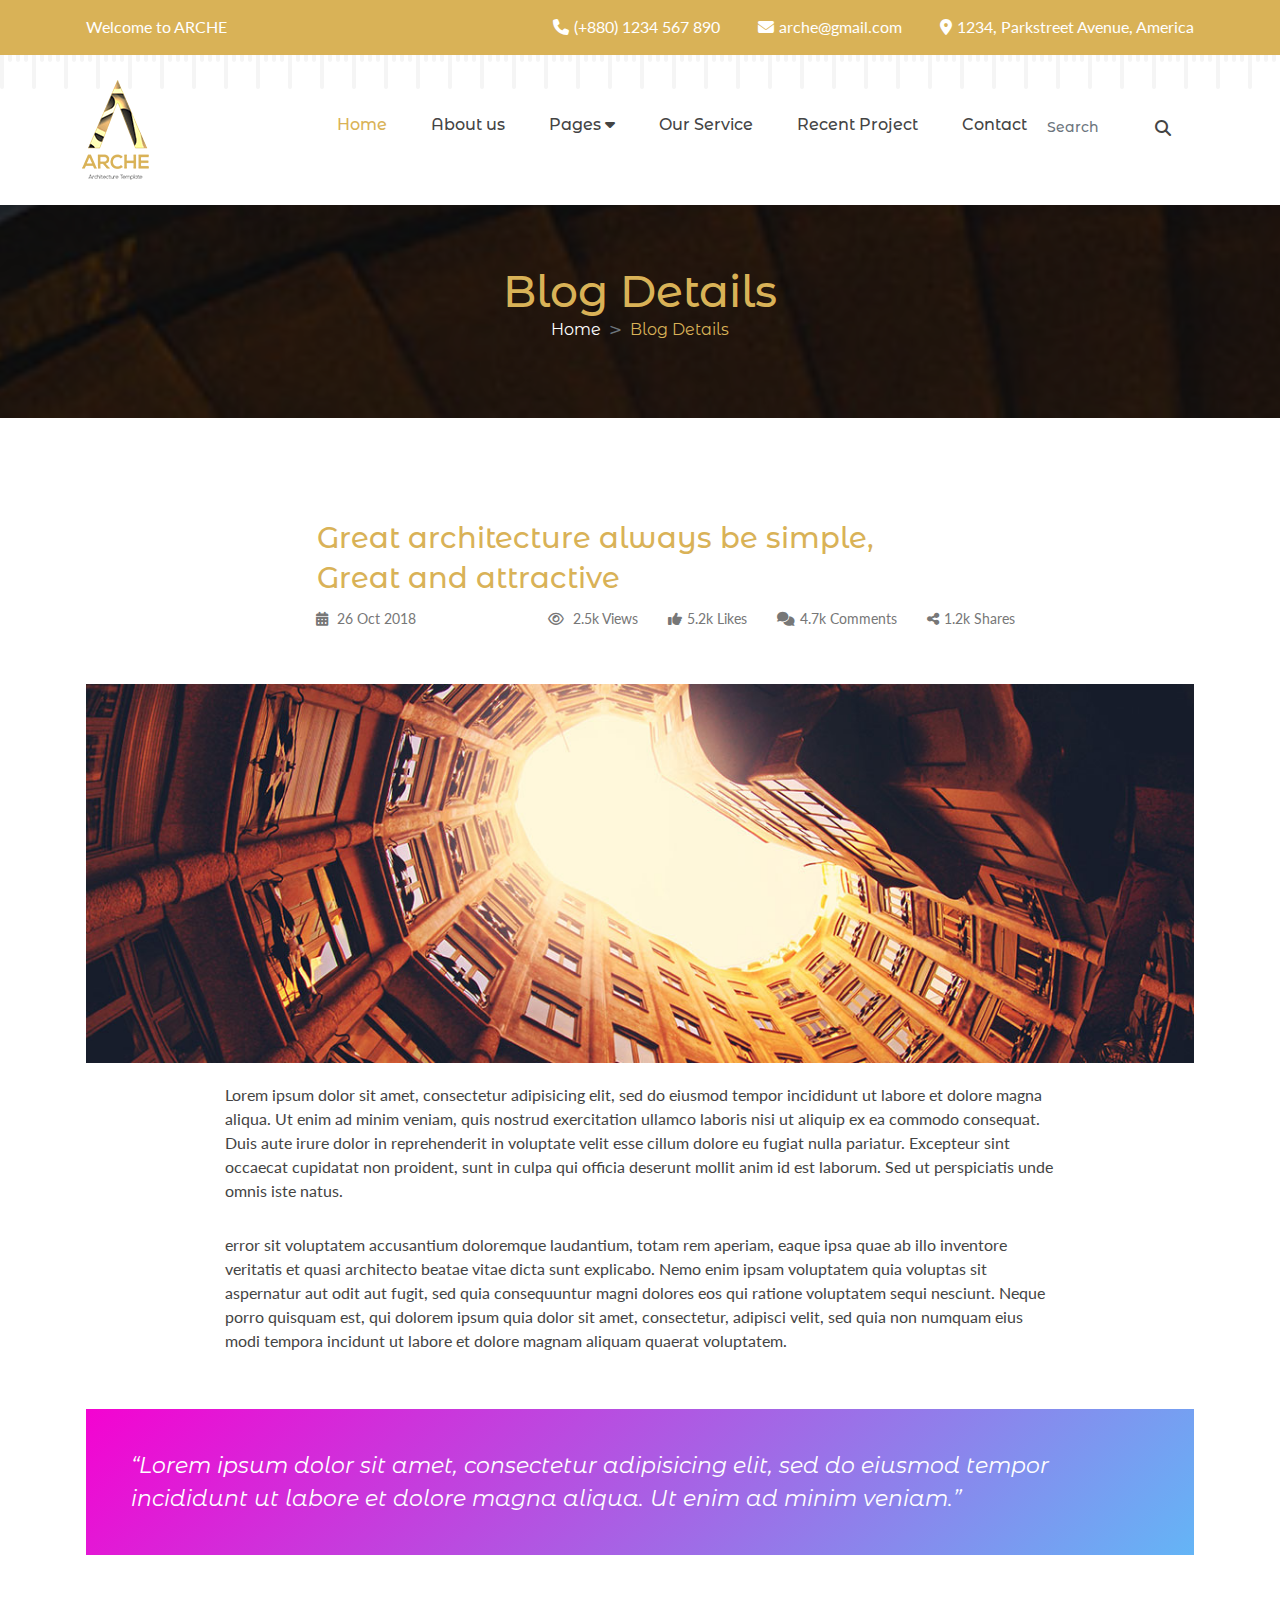
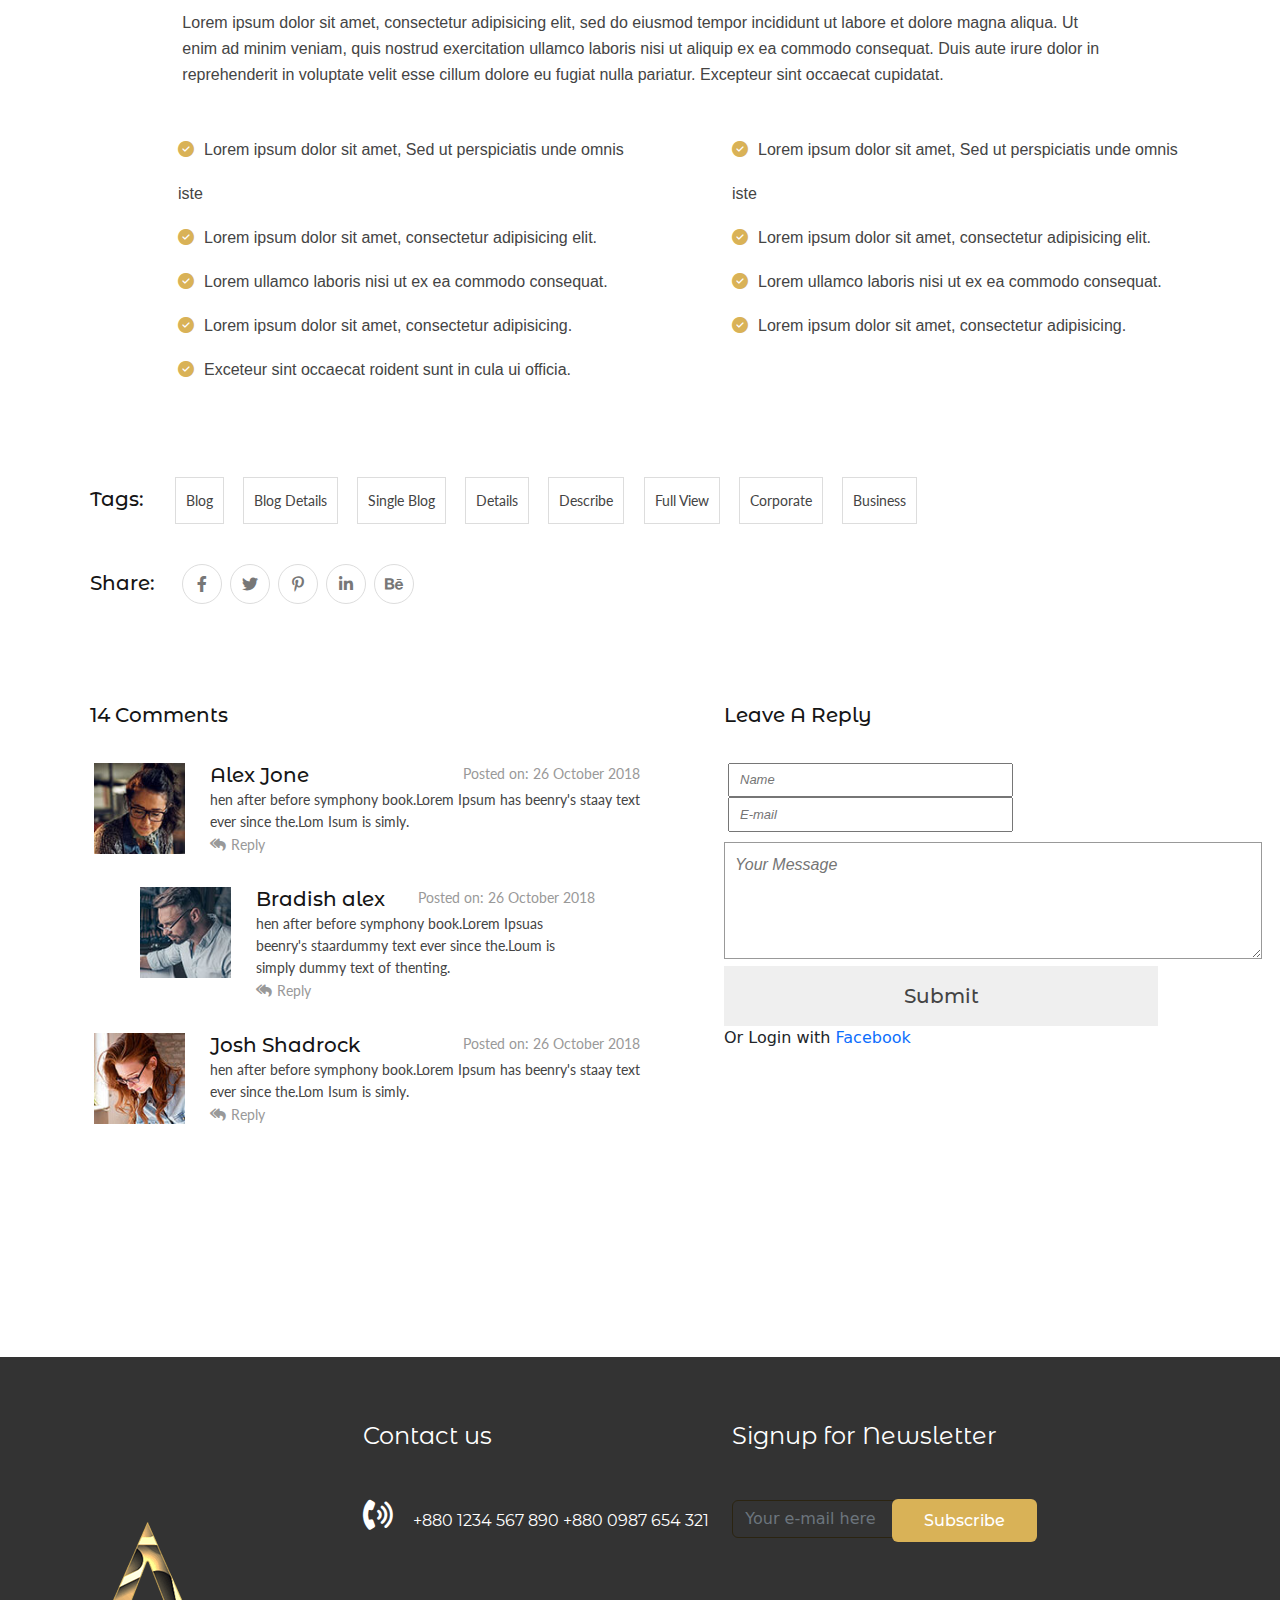
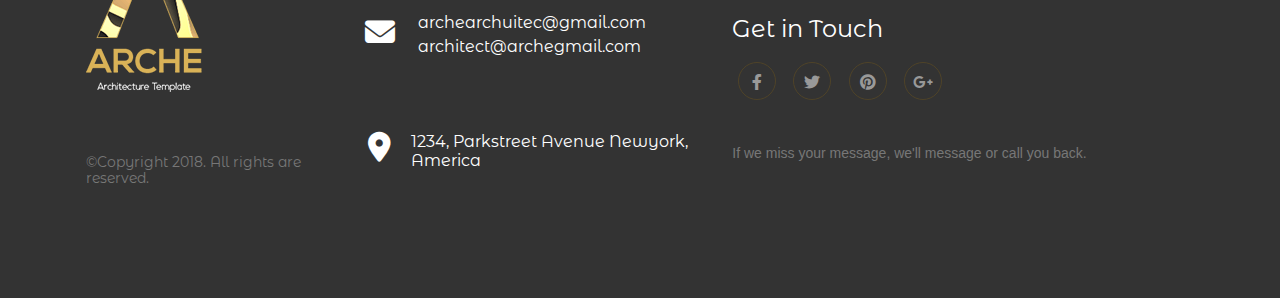
<file: Blog Details.html>
<!DOCTYPE html>
<html lang="en">

<head>
    <meta charset="UTF-8">
    <meta http-equiv="X-UA-Compatible" content="IE=edge">
    <meta name="viewport" content="width=device-width, initial-scale=1.0">
    <title>Arche</title>
    <link
        href="https://fonts.googleapis.com/css2?family=Lato:ital,wght@0,100;0,300;0,400;0,700;0,900;1,900&display=swap"
        rel="stylesheet">
    <link rel="icon" href="images/manu logo.png">
    <link
        href="https://fonts.googleapis.com/css2?family=Montserrat+Alternates:wght@100;200;300;400;500;600;700;800;900&display=swap"
        rel="stylesheet">
    <link rel="stylesheet" href="css/all.min.css">
    <link rel="stylesheet" href="css/slick.css">
    <link rel="stylesheet" href="css/bootstrap.min.css">
    <link rel="stylesheet" href="css/venobox.min.css">
    <link rel="stylesheet" href="css/style.css">
</head>

<body>

    <!-- ========================================
                    Header Part Start
    ============================================ -->
    <header id="header_part">
        <div class="container">
            <div class="row">
                <div class="col-lg-4">
                    <div class="header_text">
                        <p>Welcome to ARCHE</p>
                    </div>
                </div>
                <div class="col-lg-8 text-end">
                    <div class="header_address">
                        <a href="callto:880 1234 567 890"><i class="fa-solid fa-phone"></i>(+880) 1234 567 890</a>
                        <a href="mailto:arche@gmail.com"><i class="fa-solid fa-envelope"></i>arche@gmail.com</a>
                        <p> <i class="fa-solid fa-location-dot"></i>1234, Parkstreet Avenue, America</p>
                    </div>
                </div>
            </div>
        </div>

    </header>
    <!-- ========================================
                    Header Part end
    ============================================ -->




    <!-- ========================================
                    Main manu Part Start
    ============================================ -->
    <nav class="navbar navbar-expand-lg mani_manu">
        <div class="container">
            <a class="navbar-brand" href="#"><img src="images/manu logo.png" alt="logo"></a>
            <button class="navbar-toggler" type="button" data-bs-toggle="collapse"
                data-bs-target="#navbarSupportedContent" aria-controls="navbarSupportedContent" aria-expanded="false"
                aria-label="Toggle navigation">
                <span class="navbar-toggler-icon"></span>
            </button>
            <div class="collapse navbar-collapse" id="navbarSupportedContent">
                <ul class="navbar-nav m-auto mb-2 mb-lg-0">
                    <li class="nav link">
                        <a class="nav-link active" aria-current="page"
                            href="file:///C:/Users/Admin/Desktop/Class-37%20Arche/index.html#">Home</a>
                    </li>
                    <li class="nav">
                        <a class="nav-link" href="file:///C:/Users/Admin/Desktop/Class-37%20Arche/about.html#">About
                            us</a>
                    </li>
                    <li class="nav">
                        <a class="nav-link" href="#">Pages <i class="fas fa-caret-down"></i></a>
                        <ul>
                            <li><a href="file:///C:/Users/Admin/Desktop/Class-37%20Arche/Blog.html#">Blog</a></li>
                            <li><a href="#">Blog Details</a></li>
                            <li><a href="#">Team</a></li>
                            <li><a href="#">Member Details</a></li>
                            <li><a href="#">404</a></li>
                        </ul>
                    </li>
                    <li class="nav">
                        <a class="nav-link" href="#">Our Service</a>
                    </li>
                    <li class="nav">
                        <a class="nav-link" href="#">Recent Project</a>
                    </li>
                    <li class="nav">
                        <a class="nav-link" href="#">Contact</a>
                    </li>
                </ul>
                <form class="d-flex our_form d-md-none d-lg-block" role="search">
                    <input class="form-control me-2" type="search" placeholder="Search" aria-label="Search">
                    <button class="btn btn-outline-success" type="submit"><i
                            class="fa-solid fa-magnifying-glass"></i></button>
                </form>
            </div>
        </div>
    </nav>
    <!-- ========================================
                        Main manu Part end
  ============================================ -->


    <!-- ========================================
                About banner Part start
  ============================================ -->
    <section id="about_page_banner"
        style="background: url(images/about_page_banner.jpg) no-repeat center fixed; background-size: cover;">
        <div class="container">
            <div class="row">
                <div class="col-lg-12 text-center">
                    <div class="about_page_text">
                        <h1>Blog Details</h1>
                        <nav style="--bs-breadcrumb-divider: '>';" aria-label="breadcrumb">
                            <ol class="breadcrumb">
                                <li class="breadcrumb-item Fhom"><a href="#">Home</a></li>
                                <li class="breadcrumb-item Fhom Sabu"><a href="#">Blog Details</a></li>
                            </ol>
                        </nav>
                    </div>
                </div>
            </div>
        </div>
    </section>
    <!-- ========================================
    About banner Part end
   ============================================ -->


    <!-- ========================================
               Blog Details banner Part start
   ============================================ -->
    <section id="Blog_details_part">
        <div class="container">
            <div class="row">
                <div class="col-lg-7 m-auto">
                    <div class="Blog_det_head">
                        <h3>Great architecture always be simple, Great and attractive</h3>
                    </div>
                </div>
            </div>
            <div class="icons">
                <div class="row">
                    <div class="col-lg-5 text-center">
                        <div class="icon_farst">
                            <a href="#"><i class="fa-solid fa-calendar-days"></i> 26 Oct 2018</a>
                        </div>
                    </div>
                    <div class="col-lg-6">
                        <div class="icon_suoen">
                            <a href="#"><i class="far fa-eye"></i>
                                2.5k Views</a>
                            <a href="#"><i class="fas fa-thumbs-up"></i>5.2k Likes</a>
                            <a href="#"><i class="fas fa-comments"></i>4.7k Comments</a>
                            <a href="#"><i class="fas fa-share-alt"></i>1.2k Shares</a>
                        </div>
                    </div>
                </div>
                <div class="row">
                    <div class="col-lg-12">
                        <div class="blog_det_img">
                            <img src="images/blog_detail1.jpg" class="img-fluid w-100" alt="">
                        </div>
                    </div>
                    <div class="col-lg-9 m-auto">
                        <div class="det_para">
                            <p>Lorem ipsum dolor sit amet, consectetur adipisicing elit, sed do eiusmod tempor
                                incididunt ut labore et dolore magna aliqua. Ut enim ad minim veniam, quis nostrud
                                exercitation ullamco laboris nisi ut aliquip ex ea commodo consequat. Duis aute irure
                                dolor in reprehenderit in voluptate velit esse cillum dolore eu fugiat nulla pariatur.
                                Excepteur sint occaecat cupidatat non proident, sunt in culpa qui officia deserunt
                                mollit anim id est laborum. Sed ut perspiciatis unde omnis iste natus. <span>error sit
                                    voluptatem accusantium doloremque laudantium, totam rem aperiam, eaque ipsa quae ab
                                    illo inventore veritatis et quasi architecto beatae vitae dicta sunt explicabo. Nemo
                                    enim ipsam voluptatem quia voluptas sit aspernatur aut odit aut fugit, sed quia
                                    consequuntur magni dolores eos qui ratione voluptatem sequi nesciunt. Neque porro
                                    quisquam est, qui dolorem ipsum quia dolor sit amet, consectetur, adipisci velit,
                                    sed quia non numquam eius modi tempora incidunt ut labore et dolore magnam aliquam
                                    quaerat voluptatem.</span> </p>
                        </div>
                    </div>
                </div>
                <div class="row">
                    <div class="col-lg-12">
                        <div class="blog_det_bg">
                            <p>“Lorem ipsum dolor sit amet, consectetur adipisicing elit, sed do eiusmod tempor
                                incididunt ut labore et dolore magna aliqua. Ut enim ad minim veniam.”</p>
                        </div>
                    </div>
                    <div class="row">
                        <div class="col-lg-10 m-auto">
                            <div class="para_bt">
                                <p>Lorem ipsum dolor sit amet, consectetur adipisicing elit, sed do eiusmod tempor
                                    incididunt ut labore et dolore magna aliqua. Ut enim ad minim veniam, quis nostrud
                                    exercitation ullamco laboris nisi ut aliquip ex ea commodo consequat. Duis aute
                                    irure dolor in reprehenderit in voluptate velit esse cillum dolore eu fugiat nulla
                                    pariatur. Excepteur sint occaecat cupidatat.</p>
                            </div>
                        </div>
                    </div>
                    <div class="row">
                        <div class="col-lg-6">
                            <div class="Blog_tik_farst">
                                <ul>
                                    <li><i class="fas fa-check-circle"></i>Lorem ipsum dolor sit amet, Sed ut
                                        perspiciatis unde omnis iste</li>
                                    <li><i class="fas fa-check-circle"></i>Lorem ipsum dolor sit amet, consectetur
                                        adipisicing elit.</li>
                                    <li><i class="fas fa-check-circle"></i>Lorem ullamco laboris nisi ut ex ea commodo
                                        consequat.</li>
                                    <li><i class="fas fa-check-circle"></i>Lorem ipsum dolor sit amet, consectetur
                                        adipisicing.</li>
                                    <li><i class="fas fa-check-circle"></i>Exceteur sint occaecat roident sunt in cula
                                        ui officia.</li>
                                </ul>
                            </div>
                        </div>
                        <div class="col-lg-6">
                            <div class="Blog_tik_farst">
                                <ul>
                                    <li><i class="fas fa-check-circle"></i>Lorem ipsum dolor sit amet, Sed ut
                                        perspiciatis unde omnis iste</li>
                                    <li><i class="fas fa-check-circle"></i>Lorem ipsum dolor sit amet, consectetur
                                        adipisicing elit.</li>
                                    <li><i class="fas fa-check-circle"></i>Lorem ullamco laboris nisi ut ex ea commodo
                                        consequat.</li>
                                    <li><i class="fas fa-check-circle"></i>Lorem ipsum dolor sit amet, consectetur
                                        adipisicing.</li>
                                </ul>
                            </div>
                        </div>
                    </div>
                    <div class="row">
                        <div class="col-lg-12">
                            <div class="tag">
                                <div class="Tags">
                                    <span>Tags:</span>
                                    <a href="#">Blog</a>
                                    <a href="#">Blog Details</a>
                                    <a href="#">Single Blog</a>
                                    <a href="#">Details</a>
                                    <a href="#">Describe</a>
                                    <a href="#">Full View</a>
                                    <a href="#">Corporate</a>
                                    <a href="#">Business</a>
                                </div>
                            </div>
                            <div class="share">
                                <span>Share:</span>
                                <a href="#"><i class="fab fa-facebook-f"></i></a>
                                <a href="#"><i class="fab fa-twitter"></i></a>
                                <a href="#"><i class="fab fa-pinterest-p"></i></a>
                                <a href="#"><i class="fab fa-linkedin-in"></i></a>
                                <a href="#"><i class="fab fa-behance"></i></a>
                            </div>
                        </div>
                    </div>
                    <div class="row">
                        <div class="col-lg-6">
                            <div class="Comments_head">
                                <h4>14 Comments</h4>
                            </div>
                            <div class="row">
                                <div class="col-lg-2">
                                    <div class="Comments_img">
                                        <img src="images/blog_detail2.jpg" class="img-fluid w-100" alt="blog_detail2.jpg">
                                    </div>
                                </div>
                                <div class="col-lg-10">
                                    <div class="com_txt">
                                        <h5>Alex Jone</h5>
                                        <span>Posted on: 26 October 2018</span>
                                        <p>hen after before symphony book.Lorem Ipsum has beenry's staay text ever since the.Lom Isum is simly.</p>
                                        <a href="#"><i class="fas fa-reply-all"></i>Reply</a>
                                    </div>
                                </div>
                            </div>
                            <div class="row second">
                                <div class="col-lg-2 offset-lg-1">
                                    <div class="Comments_img">
                                        <img src="images/blog_detail3.jpg" class="img-fluid w-100" alt="blog_detail3.jpg">
                                    </div>
                                </div>
                                <div class="col-lg-8">
                                    <div class="com_txt">
                                        <h5>Bradish alex</h5>
                                        <span>Posted on: 26 October 2018</span>
                                        <p>hen after before symphony book.Lorem Ipsuas beenry's staardummy text ever since the.Loum is simply dummy text of thenting.</p>
                                        <a href="#"><i class="fas fa-reply-all"></i>Reply</a>
                                    </div>
                                </div>
                            </div>
                            <div class="row Thard">
                                <div class="col-lg-2">
                                    <div class="Comments_img">
                                        <img src="images/blog_detail4.jpg" class="img-fluid w-100" alt="blog_detail4.jpg">
                                    </div>
                                </div>
                                <div class="col-lg-10">
                                    <div class="com_txt">
                                        <h5>Josh Shadrock</h5>
                                        <span>Posted on: 26 October 2018</span>
                                        <p>hen after before symphony book.Lorem Ipsum has beenry's staay text ever since the.Lom Isum is simly.</p>
                                        <a href="#"><i class="fas fa-reply-all"></i>Reply</a>
                                    </div>
                                </div>
                            </div>
                        </div>
                        <div class="col-lg-6 mar">
                            <div class="Comments_head">
                                <h4>Leave A Reply</h4>
                            </div>
                            <div class="from_part">
                                <form action="#">
                                    <div class="row mar_left">
                                        <input type="text" class="bl_fm_mar" placeholder="Name">
                                        <input type="text" placeholder="E-mail">
                                    </div>
                                    <textarea placeholder="Your Message"></textarea>
                                    <button value="Submit">Submit</button>
                                    <p>Or Login with <a href="#">Facebook</a></p>
                                </form>
                            </div>
                        </div>
                    </div>
                </div>
            </div>
        </div>
    </section>

    <!-- ========================================
               Blog Details banner Part end
   ============================================ -->


   <!-- ========================================
                    Footer Part end
    ============================================ -->
  <section id="Footer_part"
  style="background: url(images/footer_banner.jpg) no-repeat center fixed; background-size: cover;">
  <div class="container">
    <div class="row">
      <div class="col-lg-3">
        <div class="fooetr_logo">
          <img src="images/footer_logo.png" alt="footer_logo.png">
          <h6>&copy;Copyright 2018. All rights are reserved.</h6>
        </div>
      </div>
      <div class="col-lg-4 text-white">
        <div class="footer_contact">
          <h3>Contact us</h3>
          <h5><i class="fa-solid fa-phone-volume"></i>+880 1234 567 890 +880 0987 654 321</h5>
          <p><i class="fa-solid fa-envelope"></i>archearchuitec@gmail.com<span>architect@archegmail.com</span></p>
          <h6><i class="fa-solid fa-location-dot"></i>1234, Parkstreet Avenue Newyork,<span>America</span></h6>
        </div>
      </div>
      <div class="col-lg-5">
        <div class="footer_Signup">
          <h3>Signup for Newsletter</h3>
        </div>
        <div class="fooetr_button">
          <form class="d-flex" role="search">
            <input class="form-control me-2" type="search" placeholder="Your e-mail here" aria-label="Search">
            <button class="btn btn-outline-success" type="submit">Subscribe</button>
          </form>
          <h4>Get in Touch</h4>
          <a href="#"><i class="fa-brands fa-facebook-f"></i></a>
          <a href="#"><i class="fa-brands fa-twitter"></i></a>
          <a href="#"><i class="fa-brands fa-pinterest"></i></a>
          <a href="#"><i class="fa-brands fa-google-plus-g"></i></a>
          <p>If we miss your message, we'll message or call you back.</p>
        </div>
      </div>
      </nav>
    </div>
  </div>
  </div>
  </div>

</section>
<!-- ========================================
                  Footer Part end
  ============================================ -->



    <script src="js/jquery-1.12.4.min.js"></script>
    <script src="js/bootstrap.bundle.min.js"></script>
    <script src="js/slick.min.js"></script>
    <script src="js/waypoints.min.js"></script>
    <script src="js/venobox.min.js"></script>
    <script src="js/jquery.counterup.min.js"></script>
    <script src="js/script.js"></script>

</body>

</html>
</file>
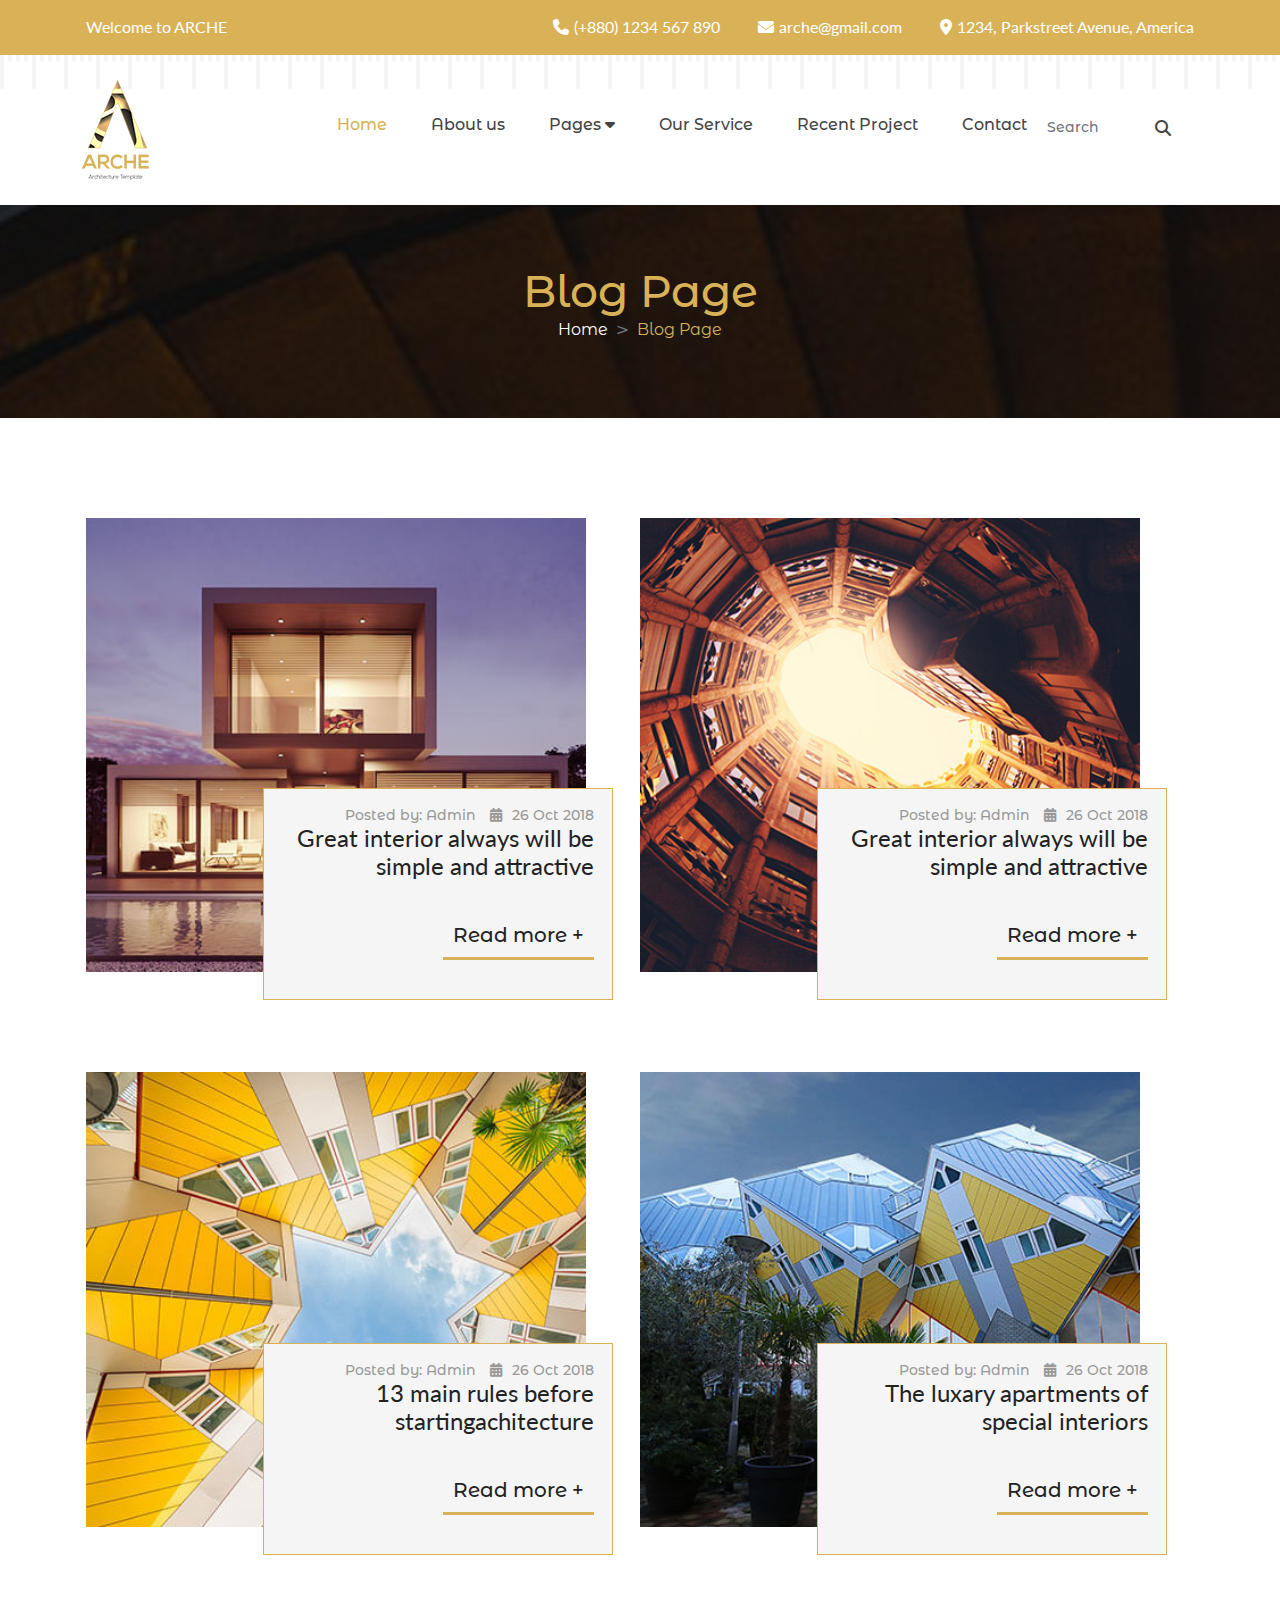
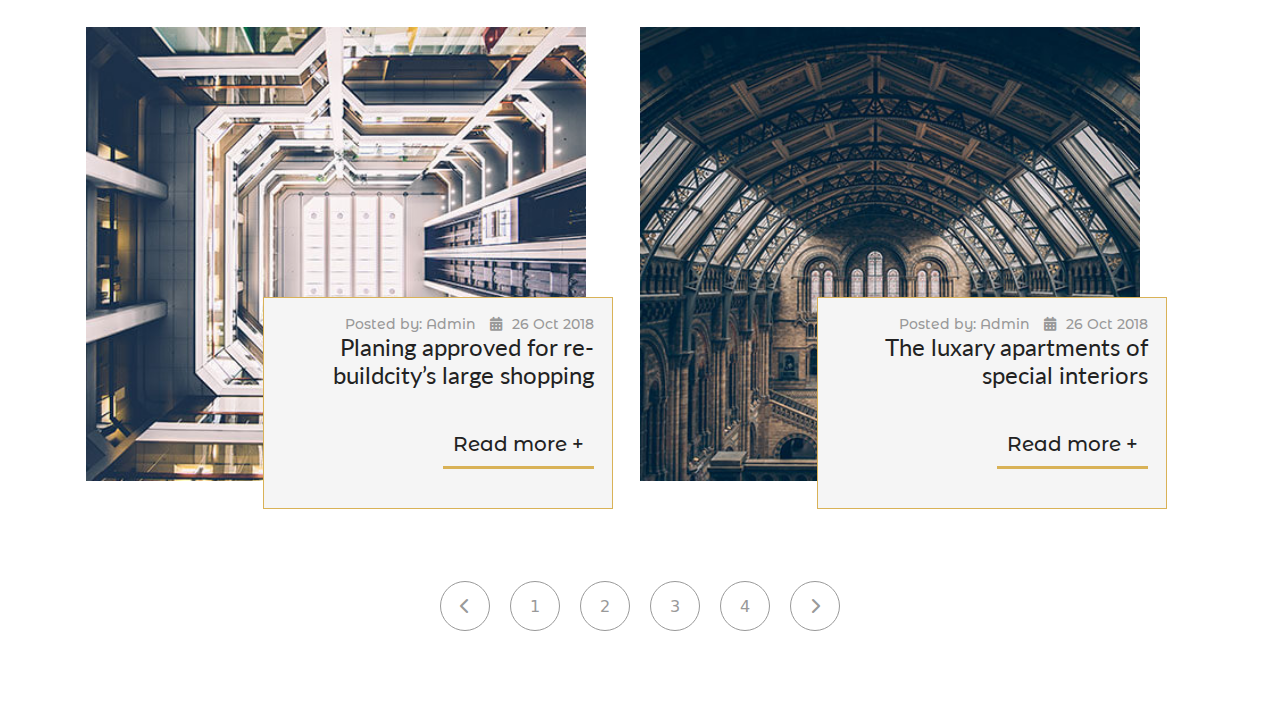
<file: Blog.html>
<!DOCTYPE html>
<html lang="en">

<head>
    <meta charset="UTF-8">
    <meta http-equiv="X-UA-Compatible" content="IE=edge">
    <meta name="viewport" content="width=device-width, initial-scale=1.0">
    <title>Arche</title>
    <link
        href="https://fonts.googleapis.com/css2?family=Lato:ital,wght@0,100;0,300;0,400;0,700;0,900;1,900&display=swap"
        rel="stylesheet">
    <link rel="icon" href="images/manu logo.png">
    <link
        href="https://fonts.googleapis.com/css2?family=Montserrat+Alternates:wght@100;200;300;400;500;600;700;800;900&display=swap"
        rel="stylesheet">
    <link rel="stylesheet" href="css/all.min.css">
    <link rel="stylesheet" href="css/slick.css">
    <link rel="stylesheet" href="css/bootstrap.min.css">
    <link rel="stylesheet" href="css/venobox.min.css">
    <link rel="stylesheet" href="css/style.css">
</head>

<body>

    <!-- ========================================
                    Header Part Start
    ============================================ -->
    <header id="header_part">
        <div class="container">
            <div class="row">
                <div class="col-lg-4">
                    <div class="header_text">
                        <p>Welcome to ARCHE</p>
                    </div>
                </div>
                <div class="col-lg-8 text-end">
                    <div class="header_address">
                        <a href="callto:880 1234 567 890"><i class="fa-solid fa-phone"></i>(+880) 1234 567 890</a>
                        <a href="mailto:arche@gmail.com"><i class="fa-solid fa-envelope"></i>arche@gmail.com</a>
                        <p> <i class="fa-solid fa-location-dot"></i>1234, Parkstreet Avenue, America</p>
                    </div>
                </div>
            </div>
        </div>

    </header>
    <!-- ========================================
                    Header Part end
    ============================================ -->




    <!-- ========================================
                    Main manu Part Start
    ============================================ -->
    <nav class="navbar navbar-expand-lg mani_manu">
        <div class="container">
            <a class="navbar-brand" href="#"><img src="images/manu logo.png" alt="logo"></a>
            <button class="navbar-toggler" type="button" data-bs-toggle="collapse"
                data-bs-target="#navbarSupportedContent" aria-controls="navbarSupportedContent" aria-expanded="false"
                aria-label="Toggle navigation">
                <span class="navbar-toggler-icon"></span>
            </button>
            <div class="collapse navbar-collapse" id="navbarSupportedContent">
                <ul class="navbar-nav m-auto mb-2 mb-lg-0">
                    <li class="nav link">
                        <a class="nav-link active" aria-current="page"
                            href="file:///C:/Users/Admin/Desktop/Class-37%20Arche/index.html#">Home</a>
                    </li>
                    <li class="nav">
                        <a class="nav-link" href="file:///C:/Users/Admin/Desktop/Class-37%20Arche/about.html#">About
                            us</a>
                    </li>
                    <li class="nav">
                        <a class="nav-link" href="#">Pages <i class="fas fa-caret-down"></i></a>
                        <ul>
                            <li><a href="file:///C:/Users/Admin/Desktop/Class-37%20Arche/Blog.html#">Blog</a></li>
                            <li><a href="file:///C:/Users/Admin/Desktop/Class-37%20Arche/Blog%20Details.html#">Blog Details</a></li>
                            <li><a href="#">Team</a></li>
                            <li><a href="#">Member Details</a></li>
                            <li><a href="#">404</a></li>
                        </ul>
                    </li>
                    <li class="nav">
                        <a class="nav-link" href="#">Our Service</a>
                    </li>
                    <li class="nav">
                        <a class="nav-link" href="#">Recent Project</a>
                    </li>
                    <li class="nav">
                        <a class="nav-link" href="#">Contact</a>
                    </li>
                </ul>
                <form class="d-flex our_form d-md-none d-lg-block" role="search">
                    <input class="form-control me-2" type="search" placeholder="Search" aria-label="Search">
                    <button class="btn btn-outline-success" type="submit"><i
                            class="fa-solid fa-magnifying-glass"></i></button>
                </form>
            </div>
        </div>
    </nav>
    <!-- ========================================
                        Main manu Part end
  ============================================ -->

    <!-- ========================================
                About banner Part start
  ============================================ -->
    <section id="about_page_banner"
        style="background: url(images/about_page_banner.jpg) no-repeat center fixed; background-size: cover;">
        <div class="container">
            <div class="row">
                <div class="col-lg-12 text-center">
                    <div class="about_page_text">
                        <h1>Blog Page</h1>
                        <nav style="--bs-breadcrumb-divider: '>';" aria-label="breadcrumb">
                            <ol class="breadcrumb">
                                <li class="breadcrumb-item Fhom"><a href="#">Home</a></li>
                                <li class="breadcrumb-item Fhom Sabu"><a href="#">Blog Page</a></li>
                            </ol>
                        </nav>
                    </div>
                </div>
            </div>
        </div>
    </section>
    <!-- ========================================
          About banner Part end
============================================ -->



    <!-- ========================================
                    Blogs Part Start
    ============================================ -->
    <section id="Blogs_part">
        <div class="container">
            <div class="row text-center">
            </div>
            <div class="row">
                <div class="col-lg-6">
                    <div class="blog_img">
                        <img src="images/blog1.jpg" class="w-100 img-fluid" alt="blog1.jpg">
                        <div class="overly">
                            <h6>Posted by: Admin <span><i class="fa-solid fa-calendar-days"></i>26 Oct 2018</span> </h6>
                            <h4>Great interior always will be <span>simple and attractive</span></h4>
                            <a href="#">Read more +</a>
                        </div>
                    </div>
                </div>
                <div class="col-lg-6">
                    <div class="blog_img">
                        <img src="images/blog2.jpg" class="w-100 img-fluid" alt="blog2.jpg">
                        <div class="overly">
                            <h6>Posted by: Admin <span><i class="fa-solid fa-calendar-days"></i>26 Oct 2018</span> </h6>
                            <h4>Great interior always will be <span>simple and attractive</span></h4>
                            <a href="#">Read more +</a>
                        </div>
                    </div>
                </div>
            </div>
        </div>
    </section>
    <section id="Blogs_part">
        <div class="container">
            <div class="row text-center">
            </div>
            <div class="row">
                <div class="col-lg-6">
                    <div class="blog_img">
                        <img src="images/blog3.jpg" class="w-100 img-fluid" alt="blog3.jpg">
                        <div class="overly">
                            <h6>Posted by: Admin <span><i class="fa-solid fa-calendar-days"></i>26 Oct 2018</span> </h6>
                            <h4>13 main rules before <span>startingachitecture</span></h4>
                            <a href="#">Read more +</a>
                        </div>
                    </div>
                </div>
                <div class="col-lg-6">
                    <div class="blog_img">
                        <img src="images/blog4.jpg" class="w-100 img-fluid" alt="blog4.jpg">
                        <div class="overly">
                            <h6>Posted by: Admin <span><i class="fa-solid fa-calendar-days"></i>26 Oct 2018</span> </h6>
                            <h4>The luxary apartments <span>of special interiors</span></h4>
                            <a href="#">Read more +</a>
                        </div>
                    </div>
                </div>
            </div>
        </div>
    </section>
    <section id="Blogs_part">
        <div class="container">
            <div class="row text-center">
            </div>
            <div class="row">
                <div class="col-lg-6">
                    <div class="blog_img">
                        <img src="images/blog5.jpg" class="w-100 img-fluid" alt="blog5.jpg">
                        <div class="overly">
                            <h6>Posted by: Admin <span><i class="fa-solid fa-calendar-days"></i>26 Oct 2018</span> </h6>
                            <h4>Planing approved for re-buildcity’s <span>large shopping</span></h4>
                            <a href="#">Read more +</a>
                        </div>
                    </div>
                </div>
                <div class="col-lg-6">
                    <div class="blog_img">
                        <img src="images/blog6.jpg" class="w-100 img-fluid" alt="blog6.jpg">
                        <div class="overly">
                            <h6>Posted by: Admin <span><i class="fa-solid fa-calendar-days"></i>26 Oct 2018</span> </h6>
                            <h4>The luxary apartments <span>of special interiors</span></h4>
                            <a href="#">Read more +</a>
                        </div>
                    </div>
                </div>
            </div>
            <div class="row">
                <div class="col-lg-12">
                    <div class="Pagination_part">
                        <ul>
                            <li><a href="#"><i class="fa-solid fa-chevron-left"></i></a></li>
                            <li><a href="#">1</a></li>
                            <li><a href="#">2</a></li>
                            <li><a href="#">3</a></li>
                            <li><a href="#">4</a></li>
                            <li><a href="#"><i class="fa-solid fa-chevron-right"></i></a></li>
                        </ul>
                    </div>
                    <br>
                    <br>
                    <br>
                    <br>
                </div>
            </div>
        </div>
    </section>

    <!-- ========================================
                        Blogs Part end
        ============================================ -->


    <script src="js/jquery-1.12.4.min.js"></script>
    <script src="js/bootstrap.bundle.min.js"></script>
    <script src="js/slick.min.js"></script>
    <script src="js/waypoints.min.js"></script>
    <script src="js/venobox.min.js"></script>
    <script src="js/jquery.counterup.min.js"></script>
    <script src="js/script.js"></script>

</body>

</html>
</file>
<file: css/style.css>
* {
  padding: 0;
  margin: 0;
  outline: 0; }

ul,
ol {
  list-style: none; }

a {
  text-decoration: none;
  display: inline-block; }

h1,
h2,
h3,
h4,
h5,
h6,
p,
ul,
ol,
li {
  margin: 0;
  padding: 0; }

a:hover {
  text-decoration: none; }

/*=================================================
               Common css End  
======================================================*/
#header_part {
  padding: 15px 0;
  background: #d9b257;
  position: relative;
  position: relative; }

#header_part::after {
  position: absolute;
  content: '';
  left: 0;
  top: 0;
  width: 100%;
  height: 89px;
  background: url(../images/menu_shape.png);
  z-index: -1; }

.header_text p {
  color: #fff;
  font-size: 16px;
  font-family: 'Lato', sans-serif;
  font-weight: 400; }

.header_address a,
.header_address p {
  text-align: right;
  color: #fff;
  font-size: 16px;
  font-family: "Lato";
  font-weight: 400;
  display: inline-block;
  margin-left: 33px; }

.header_address a i,
.header_address p i {
  margin-right: 5px; }

/*=======================================================
                   Header css End
===========================================================*/
.d-flex button {
  background: transparent;
  border: 0; }

.mani_manu {
  padding: 20px 0; }

.mani_manu ul li a {
  color: #444;
  display: inline-block;
  font-size: 16px;
  font-family: 'Montserrat Alternates', sans-serif;
  font-weight: 500;
  padding: 0 22px !important;
  transition: all linear .2s;
  -webkit-transition: all linear .2s;
  -moz-transition: all linear .2s;
  -ms-transition: all linear .2s;
  -o-transition: all linear .2s; }

.nav-link {
  color: #000; }

.navbar-expand-lg .navbar-nav .nav-link {
  padding-right: 26px; }

.mani_manu ul li {
  position: relative;
  margin-bottom: 10px; }

.mani_manu ul li ul {
  position: relative;
  position: absolute;
  left: 0;
  bottom: -290px;
  width: 200px;
  background: #f1f1f1;
  text-align: center;
  transition: all linear .4s;
  -webkit-transition: all linear .4s;
  -moz-transition: all linear .4s;
  -ms-transition: all linear .4s;
  -o-transition: all linear .4s;
  visibility: hidden;
  opacity: 0;
  z-index: 999;
  border-left: 1px; }

.mani_manu ul li:hover ul {
  visibility: visible;
  opacity: 1;
  bottom: -211px; }

.mani_manu .our_form input {
  position: absolute;
  background: transparent;
  top: 56px;
  right: 139px;
  width: 98px !important;
  border: 0;
  border-radius: 0;
  -webkit-border-radius: 0;
  -moz-border-radius: 0;
  -ms-border-radius: 0;
  -o-border-radius: 0;
  font-size: 14px;
  font-family: 'Montserrat Alternates', sans-serif;
  font-weight: 500;
  -webkit-box-shadow: none;
  box-shadow: none;
  color: #444;
  transition: all linear .3s;
  -webkit-transition: all linear .3s;
  -moz-transition: all linear .3s;
  -ms-transition: all linear .3s;
  -o-transition: all linear .3s; }

.mani_manu .our_form button {
  position: absolute;
  top: 54px;
  right: 96px;
  border: 0;
  font-size: 16px;
  margin-left: -20px;
  color: #444;
  text-align: right;
  background: none;
  transition: all linear .3s;
  -webkit-transition: all linear .3s;
  -moz-transition: all linear .3s;
  -ms-transition: all linear .3s;
  -o-transition: all linear .3s;
  -webkit-box-shadow: none;
  box-shadow: none;
  padding: 8px 13px 7px; }

.btn-outline-success i:hover {
  color: rgba(186, 186, 186, 0.841); }

.btn-outline-success {
  --bs-btn-color:0;
  --bs-btn-border-color:0;
  --bs-btn-hover-color: rgb(0, 0, 0);
  --bs-btn-hover-bg:0;
  --bs-btn-hover-border-color:0;
  --bs-btn-focus-shadow-rgb: 25,135,84;
  --bs-btn-active-color: rgb(0, 0, 0);
  --bs-btn-active-bg:0;
  --bs-btn-active-border-color:0;
  --bs-btn-active-shadow: inset 0 3px 5px rgba(0, 0, 0, 0.125);
  --bs-btn-disabled-color:0;
  --bs-btn-disabled-bg: transparent;
  --bs-btn-disabled-border-color:0;
  --bs-gradient: none; }

.mani_manu .our_form:hover input {
  width: 175px !important;
  border: 1px solid #999;
  padding-right: 40px;
  margin-right: -40px !important; }

.mani_manu ul li ul::after {
  position: absolute;
  content: '';
  left: 22px;
  top: -5px;
  width: 20px;
  height: 20px;
  background: #f1f1f1;
  transform: rotate(45deg);
  z-index: -1; }

.navbar-nav .nav-link.active, .navbar-nav .show > .nav-link {
  color: #d9b257; }

.mani_manu ul li a:hover {
  color: #d9b257; }

.nav {
  --bs-nav-link-hover-color: var 0; }

/*========================================================
                    Manu css End
============================================================*/
.banner_item {
  background-size: cover !important;
  background-position: center !important;
  background-repeat: no-repeat !important;
  padding: 100px 0 320px;
  position: relative;
  z-index: 1; }
  .banner_item::after {
    position: absolute;
    content: '';
    left: 0;
    top: 0;
    width: 100%;
    height: 100%;
    background: rgba(0, 0, 0, 0.7);
    z-index: -1; }
  .banner_item .banner_text h6 {
    color: #d9b257;
    font-size: 16px;
    font-family: "Montserrat Alternates";
    font-weight: 500;
    padding-bottom: 10px; }
  .banner_item .banner_text a {
    color: #fff;
    font-size: 18px;
    font-family: "Montserrat Alternates";
    font-weight: 500;
    margin-top: 50px;
    display: inline-block !important;
    z-index: 1;
    position: relative; }
    .banner_item .banner_text a i {
      padding-left: 45px;
      line-height: 50px;
      position: relative; }
      .banner_item .banner_text a i::after {
        position: absolute;
        content: '';
        left: 21px;
        bottom: 0;
        width: 2px;
        height: 0;
        background: #000;
        transform: rotate(14deg);
        transition: all linear .3s; }
    .banner_item .banner_text a::after {
      position: absolute;
      content: '';
      left: -18px;
      bottom: 1px;
      width: 117%;
      height: 2px;
      background: #d9b257;
      z-index: -1;
      transition: all linear .3s; }
    .banner_item .banner_text a:hover::after {
      height: 48px; }
    .banner_item .banner_text a:hover i::after {
      height: 52px; }
  .banner_item h1 {
    color: #fff;
    font-size: 54px;
    font-family: "Montserrat Alternates";
    font-weight: 500; }
    .banner_item h1 span {
      font-weight: 700;
      padding-top: 3px; }

.small_text h2 {
  color: #fff;
  font-size: 44px;
  font-family: "Montserrat Alternates";
  margin-left: 23px;
  font-weight: 700; }
.small_text p {
  color: #fff;
  font-size: 16px;
  margin-left: 23px;
  font-family: "Montserrat Alternates";
  font-weight: 500; }
.small_text span {
  color: #fff;
  font-size: 16px;
  font-family: "Lato";
  font-weight: 500;
  margin-left: 23px; }

#banner_part {
  position: relative; }
  #banner_part .small_slider {
    position: absolute;
    left: 0;
    bottom: 54px;
    width: 100%; }
    #banner_part .small_slider .banner_border {
      position: relative; }
      #banner_part .small_slider .banner_border::after {
        position: absolute;
        content: '';
        top: -40px;
        left: 0;
        width: 100%;
        height: 2px;
        background: #fff; }
    #banner_part .small_slider .slick-slide {
      margin: 0 12px;
      padding-top: 50px; }
    #banner_part .small_slider .slick-current .banner_border::after {
      background: #d9b257; }

.row {
  --bs-gutter-x: -0.5rem; }

/*======================================================
                    Banner css End
========================================================*/
#about_part .about_text h5, #service_part .servive_head h5, #service_part .service_img .overly h6, #project_part .project_head h5, #Testimonial_part .test_head h5, #Experts_part .experts_head h6, #Blogs_part .blog_header h6 {
  color: #d9b257;
  font-size: 16px;
  font-family: "Montserrat Alternates";
  font-weight: 600;
  padding-bottom: 10px; }

#project_part .project_button a::after, #Experts_part .project_button a::after, #Blogs_part .blog_img .overly a::after, #Blogs_part .blog_bottom a::after {
  position: absolute;
  content: '';
  left: 0;
  bottom: 0;
  width: 100%;
  height: 3px;
  background: #d9b257;
  z-index: -1;
  transition: all linear .2s; }
#project_part .project_button a:hover:after, #Experts_part .project_button a:hover:after, #Blogs_part .blog_img .overly a:hover:after, #Blogs_part .blog_bottom a:hover:after {
  height: 48px; }
#project_part .project_button a:hover, #Experts_part .project_button a:hover, #Blogs_part .blog_img .overly a:hover, #Blogs_part .blog_bottom a:hover {
  color: #fff; }

#about_part .about_text h5 {
  padding-top: 97px; }
#about_part .about_text h2 {
  color: #999;
  font-size: 30px;
  font-family: "Montserrat Alternates";
  font-weight: 400;
  padding-bottom: 22px;
  padding-top: 12px; }
#about_part .about_text p {
  color: #444;
  font-size: 16px;
  font-family: "Lato";
  font-weight: 400;
  padding-bottom: 28px; }
  #about_part .about_text p span {
    display: block;
    padding-top: 27px; }
  #about_part .about_text p a {
    color: #222;
    font-size: 20px;
    font-family: "Montserrat Alternates";
    font-weight: 500;
    line-height: 48px;
    padding: 0 20px;
    display: inline-block !important;
    position: relative;
    transition: all linear 0.3s;
    -webkit-transition: all linear 0.3s;
    -moz-transition: all linear 0.3s;
    -ms-transition: all linear 0.3s;
    -o-transition: all linear 0.3s;
    z-index: 1;
    padding-top: 33px; }
    #about_part .about_text p a::after {
      position: absolute;
      content: '';
      left: 0;
      bottom: 0;
      width: 100%;
      height: 3px;
      background: #d9b257;
      z-index: -1;
      transition: all linear 0.3s;
      -webkit-transition: all linear 0.3s;
      -moz-transition: all linear 0.3s;
      -ms-transition: all linear 0.3s;
      -o-transition: all linear 0.3s; }
    #about_part .about_text p a:hover:after {
      height: 48px; }
    #about_part .about_text p a:hover {
      color: #fff; }
#about_part .about_counter {
  position: relative; }
  #about_part .about_counter::after {
    position: absolute;
    content: '';
    right: 75px;
    bottom: 0;
    width: 60px;
    height: 3px;
    background: #d9b257; }
  #about_part .about_counter:last-child::after {
    display: none; }
#about_part .about_page_para p {
  padding-top: 22px;
  color: #444444;
  font-size: 16px;
  font-weight: 400;
  font-family: 'Lato', sans-serif;
  line-height: 26px;
  margin-top: 55px; }
  #about_part .about_page_para p span {
    display: block;
    padding-top: 35px; }
#about_part .about_page_img img {
  margin-top: 80px; }
#about_part .about_page_ima img {
  margin-top: 40px; }

.about_counter {
  margin-top: 50px;
  position: relative;
  padding-left: 50px;
  padding-bottom: 60px; }
  .about_counter h4 {
    color: #999;
    font-size: 24px;
    font-family: "Montserrat Alternates";
    font-weight: 700;
    text-align: center; }
  .about_counter span {
    color: #d9b257;
    font-size: 30px;
    font-family: "Montserrat Alternates";
    font-weight: 700;
    text-align: center; }
  .about_counter p {
    color: #999;
    font-size: 24px;
    font-family: "Montserrat Alternates";
    font-weight: 700;
    text-align: center; }
  .about_counter h5 {
    color: #999;
    font-size: 24px;
    font-family: "Montserrat Alternates";
    font-weight: 700;
    text-align: center;
    position: absolute;
    right: 15px;
    top: 0; }
  .about_counter h6 {
    color: #d9b257;
    font-size: 30px;
    font-family: "Montserrat Alternates";
    font-weight: 700;
    text-align: center;
    position: absolute;
    right: 166px;
    top: 2px; }

.counter {
  padding-right: 10px; }

/*==========================================================
                     About css End
============================================================*/
#about_part .about_text h5, #service_part .servive_head h5, #service_part .service_img .overly h6, #project_part .project_head h5, #Testimonial_part .test_head h5, #Experts_part .experts_head h6, #Blogs_part .blog_header h6 {
  color: #d9b257;
  font-size: 16px;
  font-family: "Montserrat Alternates";
  font-weight: 600;
  padding-bottom: 10px; }

#project_part .project_button a::after, #Experts_part .project_button a::after, #Blogs_part .blog_img .overly a::after, #Blogs_part .blog_bottom a::after {
  position: absolute;
  content: '';
  left: 0;
  bottom: 0;
  width: 100%;
  height: 3px;
  background: #d9b257;
  z-index: -1;
  transition: all linear .2s; }
#project_part .project_button a:hover:after, #Experts_part .project_button a:hover:after, #Blogs_part .blog_img .overly a:hover:after, #Blogs_part .blog_bottom a:hover:after {
  height: 48px; }
#project_part .project_button a:hover, #Experts_part .project_button a:hover, #Blogs_part .blog_img .overly a:hover, #Blogs_part .blog_bottom a:hover {
  color: #fff; }

#service_part {
  margin-top: 80px;
  z-index: 1;
  position: relative;
  padding: 100px 0; }
  #service_part::after {
    position: absolute;
    content: '';
    top: 0;
    left: 0;
    width: 100%;
    height: 100%;
    background: rgba(0, 0, 0, 0.85);
    z-index: -1; }
  #service_part .servive_head h3 {
    color: #fff;
    font-size: 30px;
    font-family: "Montserrat Alternates";
    font-weight: 400;
    padding-bottom: 22px; }
  #service_part .service_slider img {
    height: 400px; }
  #service_part .slick-slide {
    display: flex !important; }
  #service_part .service_img {
    margin-right: 38px;
    text-align: right;
    position: relative; }
    #service_part .service_img .overly {
      position: absolute;
      right: -30px;
      bottom: -34px;
      width: 400px;
      padding: 25px;
      background: #fff;
      border: 1px solid #d9b257; }
      #service_part .service_img .overly h4 {
        color: #999;
        font-size: 24px;
        font-family: "Lato";
        font-weight: 400;
        padding-bottom: 15px; }
      #service_part .service_img .overly a {
        position: relative;
        color: #222;
        font-size: 20px;
        font-family: "Montserrat Alternates";
        font-weight: 500;
        position: relative;
        padding: 10px 10px;
        display: inline-block !important;
        z-index: 1; }
        #service_part .service_img .overly a::after {
          position: absolute;
          content: '';
          left: 0;
          bottom: 0;
          width: 100%;
          height: 3px;
          background: #d9b257;
          z-index: -1;
          transition: all linear .2s; }
        #service_part .service_img .overly a:hover:after {
          height: 48px; }
        #service_part .service_img .overly a:hover {
          color: #fff; }
  #service_part .draggable {
    padding: 50px 0; }
  #service_part .service_slider ul {
    display: flex;
    justify-content: center; }
    #service_part .service_slider ul li button {
      font-size: 0;
      width: 15px;
      height: 15px;
      background: transparent;
      border: 2px solid #fff;
      border-radius: 50%;
      margin: 0 10px;
      margin-top: 30px; }
  #service_part .service_slider .slick-dots li.slick-active button {
    width: 20px;
    height: 20px;
    background: #d9b257;
    border-color: #d9b257; }

/*=========================================================
                     Service css End
============================================================*/
#about_part .about_text h5, #service_part .servive_head h5, #service_part .service_img .overly h6, #project_part .project_head h5, #Testimonial_part .test_head h5, #Experts_part .experts_head h6, #Blogs_part .blog_header h6 {
  color: #d9b257;
  font-size: 16px;
  font-family: "Montserrat Alternates";
  font-weight: 600;
  padding-bottom: 10px; }

#project_part .project_button a::after, #Experts_part .project_button a::after, #Blogs_part .blog_img .overly a::after, #Blogs_part .blog_bottom a::after {
  position: absolute;
  content: '';
  left: 0;
  bottom: 0;
  width: 100%;
  height: 3px;
  background: #d9b257;
  z-index: -1;
  transition: all linear .2s; }
#project_part .project_button a:hover:after, #Experts_part .project_button a:hover:after, #Blogs_part .blog_img .overly a:hover:after, #Blogs_part .blog_bottom a:hover:after {
  height: 48px; }
#project_part .project_button a:hover, #Experts_part .project_button a:hover, #Blogs_part .blog_img .overly a:hover, #Blogs_part .blog_bottom a:hover {
  color: #fff; }

#project_part {
  padding-top: 100px; }
  #project_part .project_head h2 {
    color: #999;
    font-size: 28px;
    font-family: "Montserrat Alternates";
    font-weight: 400;
    padding-bottom: 52px;
    margin: 0 40px; }
  #project_part .project_text {
    padding-left: 30px; }
    #project_part .project_text:hover h6, #project_part .project_text:hover h4 {
      color: #d9b257; }
    #project_part .project_text h6 {
      color: #999;
      font-size: 12px;
      font-family: "Montserrat Alternates";
      font-weight: 500;
      margin-top: 15px; }
    #project_part .project_text h4 {
      color: #999;
      font-size: 17px;
      font-family: "Montserrat Alternates";
      font-weight: 500;
      margin-bottom: 10px;
      margin-top: 7px; }
  #project_part .project_img {
    position: relative; }
    #project_part .project_img .overly {
      position: absolute;
      left: 0;
      top: 0;
      width: 100%;
      height: 0;
      background: rgba(0, 0, 0, 0.8);
      opacity: 0;
      transition: all linear .3s;
      text-align: center; }
    #project_part .project_img:hover .overly {
      height: 100%;
      opacity: 1; }
  #project_part .inner_project h5 {
    color: #fff;
    margin-top: 200px;
    font-size: 16px;
    font-family: "Montserrat Alternates";
    font-weight: 500;
    padding-right: 7px;
    display: inline-block; }
    #project_part .inner_project h5 i {
      margin-left: 10px; }
  #project_part .project_button {
    padding: 78px; }
    #project_part .project_button a {
      padding: 20px 20px;
      color: #222;
      font-size: 20px;
      font-family: "Montserrat Alternates";
      font-weight: 500;
      position: relative;
      line-height: 8px;
      z-index: 1; }

/*============================================================
                      Porject css End
================================================================*/
#Testimonial_part .test_head h3 {
  color: #999;
  font-size: 28px;
  font-family: "Montserrat Alternates";
  font-weight: 400;
  padding-bottom: 52px;
  margin: 0 40px; }
#Testimonial_part .text {
  position: relative;
  margin-right: 50px;
  width: 507px;
  height: 405px;
  background: #f1f1f1; }
  #Testimonial_part .text p {
    color: #444;
    font-size: 19px;
    font-family: "Lato";
    font-weight: 400;
    padding-bottom: 129px;
    line-height: 30px;
    padding: 49px; }
  #Testimonial_part .text span {
    font-family: "Autograf";
    color: #d9b257;
    position: absolute;
    left: 50px;
    top: 280px; }
  #Testimonial_part .text img {
    position: absolute;
    right: 234px;
    top: 249px; }
  #Testimonial_part .text .overly {
    position: absolute;
    right: -33px;
    bottom: 19px;
    height: 163px;
    width: 249px;
    padding: 45px;
    background: #d9b257; }
    #Testimonial_part .text .overly h5 {
      color: #fff;
      font-size: 18px;
      font-family: "Montserrat Alternates";
      font-weight: 500; }
    #Testimonial_part .text .overly h6 {
      color: #fff;
      font-size: 18px;
      font-family: "Montserrat Alternates";
      font-weight: 500;
      margin-top: 10px; }
    #Testimonial_part .text .overly i {
      color: #fff;
      margin-top: 10px; }
  #Testimonial_part .text .dag {
    position: absolute;
    width: 15px;
    height: 406px;
    right: -62px;
    top: 0;
    background: #ffffff;
    z-index: 1; }
#Testimonial_part .testimonial_slider ul {
  display: flex;
  justify-content: center; }
#Testimonial_part .testimonial_slider li button {
  font-size: 0;
  width: 16px;
  height: 16px;
  background: transparent;
  border-radius: 50%;
  border: 2px solid #9999;
  margin: 0 7px;
  margin-top: 60px; }
#Testimonial_part .testimonial_slider .slick-dots li.slick-active button {
  width: 18px;
  height: 18px;
  background: #d9b257;
  border-color: #d9b257; }

/*=================================================================
                       Testimonial css End
====================================================================*/
#Experts_part {
  padding: 57px 0 57px;
  z-index: 1;
  position: relative;
  margin-top: 100px; }
  #Experts_part::after {
    position: absolute;
    content: '';
    top: 0;
    left: 0;
    width: 100%;
    height: 100%;
    background: rgba(0, 0, 0, 0.9);
    z-index: -1; }
  #Experts_part .experts_head h3 {
    color: #fff;
    font-size: 21px;
    font-family: "Montserrat Alternates";
    font-weight: 400;
    padding-bottom: 52px;
    margin: 0 35px; }
  #Experts_part .project_text {
    padding-left: 30px; }
    #Experts_part .project_text:hover h4, #Experts_part .project_text:hover h6 {
      color: #d9b257; }
    #Experts_part .project_text h4 {
      color: #fff;
      font-size: 20px;
      font-family: "Montserrat Alternates";
      font-weight: 500;
      margin-top: 25px; }
    #Experts_part .project_text h6 {
      color: #999;
      font-size: 14px;
      font-family: "Montserrat Alternates";
      font-weight: 500;
      margin-bottom: 20px;
      margin-top: 7px; }
  #Experts_part .project_img {
    position: relative; }
    #Experts_part .project_img .overly {
      position: absolute;
      left: 0;
      top: 0;
      width: 100%;
      height: 0;
      background: rgba(0, 0, 0, 0.8);
      opacity: 0;
      transition: all linear .3s;
      text-align: center; }
    #Experts_part .project_img:hover .overly {
      height: 100%;
      opacity: 1; }
  #Experts_part .inner_project h5 {
    color: #fff;
    margin-top: 200px;
    font-size: 16px;
    font-family: "Montserrat Alternates";
    font-weight: 500;
    padding-right: 7px;
    display: inline-block; }
    #Experts_part .inner_project h5 i {
      margin-left: 10px; }
  #Experts_part .project_button {
    padding: 78px; }
    #Experts_part .project_button a {
      padding: 20px 20px;
      color: #222;
      font-size: 20px;
      font-family: "Montserrat Alternates";
      font-weight: 500;
      position: relative;
      line-height: 8px;
      z-index: 1; }

/*=====================================================================
                         Experts css End
=========================================================================*/
#Blogs_part {
  padding-top: 100px; }
  #Blogs_part .blog_header h3 {
    color: #999;
    font-size: 28px;
    font-family: "Montserrat Alternates";
    font-weight: 400;
    margin: 0 68px;
    padding-bottom: 52px; }
  #Blogs_part .blog_img {
    position: relative;
    padding-right: 54px; }
    #Blogs_part .blog_img .overly {
      position: absolute;
      right: 27px;
      bottom: -28px;
      height: 212px;
      width: 350px;
      padding: 18px;
      background: #f5f5f5;
      border: 1px solid #d9b257;
      text-align: right; }
      #Blogs_part .blog_img .overly h6 {
        color: #999;
        font-size: 14px;
        font-family: "Montserrat Alternates";
        font-weight: 500; }
        #Blogs_part .blog_img .overly h6 span {
          margin-left: 10px; }
          #Blogs_part .blog_img .overly h6 span i {
            margin-right: 10px; }
      #Blogs_part .blog_img .overly h4 {
        color: #222;
        font-size: 24px;
        font-family: "Lato";
        font-weight: 400;
        line-height: 28px;
        padding-bottom: 10px; }
      #Blogs_part .blog_img .overly a {
        position: relative;
        color: #222;
        font-size: 20px;
        font-family: "Montserrat Alternates";
        font-weight: 500;
        padding: 10px 10px;
        display: inline-block !important;
        z-index: 1;
        margin-top: 20px; }
  #Blogs_part .blog_bottom {
    position: relative; }
    #Blogs_part .blog_bottom a {
      position: relative;
      color: #222;
      font-size: 20px;
      font-family: "Montserrat Alternates";
      font-weight: 500;
      padding: 10px 10px;
      display: inline-block !important;
      z-index: 1;
      position: absolute;
      left: -96px;
      top: 60px;
      margin-right: 10px;
      margin-top: 20px; }
  #Blogs_part .Pagination_part {
    padding-top: 100px; }
    #Blogs_part .Pagination_part ul {
      justify-content: center;
      display: flex;
      flex-wrap: wrap; }
      #Blogs_part .Pagination_part ul li a {
        width: 50px;
        height: 50px;
        border: 1px solid #999;
        border-radius: 50%;
        line-height: 50px;
        text-align: center;
        color: #999;
        margin: 0 10px;
        transition: all linear .3s; }
        #Blogs_part .Pagination_part ul li a:hover {
          background: #d9b257;
          color: #ffffff;
          border-color: #d9b257; }

/*========================================================================
                          Blogs css End
=============================================================================*/
#Footer_part {
  margin-top: 230px;
  position: relative;
  z-index: 1;
  padding: 65px 0 80px; }
  #Footer_part::after {
    position: absolute;
    content: '';
    top: 0;
    left: 0;
    width: 100%;
    height: 100%;
    background: rgba(0, 0, 0, 0.8);
    z-index: -1; }
  #Footer_part .fooetr_logo {
    margin-top: 100px; }
    #Footer_part .fooetr_logo h6 {
      margin-top: 10px;
      color: #777;
      font-size: 14px;
      font-family: "Montserrat Alternates";
      font-weight: 400;
      padding-top: 52px;
      text-align: left; }
  #Footer_part .footer_contact h3 {
    color: #fff;
    font-size: 24px;
    font-family: "Montserrat Alternates";
    font-weight: 400;
    padding-bottom: 50px; }
  #Footer_part .footer_contact h5 {
    color: #fff;
    font-size: 16px;
    font-family: "Montserrat Alternates";
    font-weight: 400; }
    #Footer_part .footer_contact h5 i {
      margin-right: 20px;
      font-size: 30px; }
  #Footer_part .footer_contact p {
    color: #fff;
    font-size: 16px;
    font-family: "Montserrat Alternates";
    font-weight: 400;
    padding-left: 55px;
    padding-bottom: 48px;
    position: relative;
    padding-top: 80px; }
    #Footer_part .footer_contact p i {
      position: absolute;
      left: 2px;
      top: 86px;
      font-size: 30px; }
    #Footer_part .footer_contact p span {
      display: block; }
  #Footer_part .footer_contact h6 {
    color: #fff;
    font-size: 16px;
    font-family: "Montserrat Alternates";
    font-weight: 400;
    padding-left: 48px;
    padding-bottom: 48px;
    position: relative;
    padding-top: 25px; }
    #Footer_part .footer_contact h6 span {
      display: block; }
    #Footer_part .footer_contact h6 i {
      position: absolute;
      left: 5px;
      top: 25px;
      font-size: 30px; }
  #Footer_part .footer_Signup h3 {
    color: #fff;
    font-size: 24px;
    font-family: "Montserrat Alternates";
    font-weight: 400;
    padding-bottom: 50px; }
  #Footer_part .fooetr_button {
    position: relative; }
    #Footer_part .fooetr_button form input {
      display: block;
      width: 52%;
      padding: .375rem .75rem;
      font-size: 1rem;
      font-weight: 400;
      line-height: 1.5;
      color: #ffff;
      background-color: transparent;
      background-clip: padding-box;
      border: 1px solid #2b2411; }
    #Footer_part .fooetr_button button {
      position: absolute;
      top: -1px;
      right: 157px;
      padding: 0 32px;
      color: #fff;
      font-size: 16px;
      font-weight: 500;
      font-family: 'Montserrat Alternates', sans-serif;
      background: #d9b257;
      line-height: 43px;
      border: none;
      margin-left: -6px;
      cursor: pointer; }
    #Footer_part .fooetr_button h4 {
      color: #fff;
      font-size: 24px;
      font-weight: 400;
      font-family: 'Montserrat Alternates', sans-serif;
      padding-top: 77px; }
    #Footer_part .fooetr_button a i {
      width: 38px;
      height: 38px;
      text-align: center;
      line-height: 38px;
      border: 1px solid #4f4328;
      border-radius: 50%;
      color: #999;
      margin: 18px 6px;
      transition: all linear .3s; }
      #Footer_part .fooetr_button a i:hover {
        background: #d9b257;
        color: #fff; }
    #Footer_part .fooetr_button p {
      color: #777777;
      font-size: 14px;
      font-weight: 400;
      font-family: 'Arimo', sans-serif;
      padding-top: 25px; }

/*==============================================================================
---------------------------Footer css End--------------------------------------
===================================================================================*/
#about_page_banner {
  z-index: 1;
  padding: 60px 0;
  position: relative; }
  #about_page_banner::after {
    position: absolute;
    content: '';
    left: 0;
    top: 0;
    width: 100%;
    height: 100%;
    background: rgba(0, 0, 0, 0.7);
    z-index: -1; }
  #about_page_banner .breadcrumb {
    justify-content: center; }
  #about_page_banner .about_page_text h1 {
    color: #d9b257;
    font-size: 44px;
    font-family: "Montserrat Alternates";
    font-weight: 500; }
  #about_page_banner .about_page_text .Fhom a {
    color: #fff;
    font-size: 16px;
    font-family: "Montserrat Alternates";
    font-weight: 400; }
  #about_page_banner .about_page_text .Sabu a {
    color: #d9b257;
    font-size: 16px;
    font-family: "Montserrat Alternates";
    font-weight: 400; }

#Blog_details_part .Blog_det_head h3 {
  padding-top: 100px;
  color: #d9b257;
  font-size: 29px;
  font-family: "Montserrat Alternates";
  font-weight: 500;
  line-height: 40px; }
#Blog_details_part .icons .icon_farst {
  margin-left: 123px; }
  #Blog_details_part .icons .icon_farst a {
    color: #777;
    font-size: 14px;
    font-family: "Lato";
    font-weight: 400;
    margin-top: 10px;
    padding-right: 25px;
    padding-bottom: 55px; }
    #Blog_details_part .icons .icon_farst a i {
      margin-right: 5px; }
#Blog_details_part .icons .icon_suoen a {
  color: #777;
  font-size: 14px;
  font-family: "Lato";
  font-weight: 400;
  margin-top: 10px;
  padding-right: 25px;
  padding-bottom: 55px; }
  #Blog_details_part .icons .icon_suoen a i {
    margin-right: 5px; }
#Blog_details_part .det_para p {
  color: #444;
  font-size: 16px;
  font-family: "Lato";
  font-weight: 400;
  line-height: 24px;
  padding: 20px 0 56px 0; }
  #Blog_details_part .det_para p span {
    display: block;
    padding-top: 30px; }
#Blog_details_part .blog_det_bg {
  padding: 40px 20px;
  width: 100%;
  height: 100%;
  background: linear-gradient(135deg, #f403d1, #64b5f6);
  transition: all linear .3s; }
  #Blog_details_part .blog_det_bg:hover {
    background: linear-gradient(135deg, #000000, #ff00ee);
    color: #d9b257; }
  #Blog_details_part .blog_det_bg p {
    color: #fff;
    font-size: 22px;
    font-family: "Montserrat Alternates";
    font-weight: 400;
    font-style: italic;
    padding: 0px 25px; }
#Blog_details_part .para_bt p {
  color: #444;
  font-size: 16px;
  font-family: none;
  font-weight: 400;
  font-family: 'Arimo', sans-serif;
  line-height: 26px;
  padding-bottom: 40px;
  padding-top: 55px; }
#Blog_details_part .Blog_tik_farst {
  margin-left: 88px; }
  #Blog_details_part .Blog_tik_farst ul li {
    color: #444;
    font-size: 16px;
    font-family: none;
    font-weight: 400;
    font-family: 'Arimo', sans-serif;
    line-height: 44px; }
    #Blog_details_part .Blog_tik_farst ul li i {
      color: #d9b257;
      padding-right: 10px; }
#Blog_details_part .tag .Tags span {
  color: #151515;
  font-size: 20px;
  font-family: "Montserrat Alternates";
  font-weight: 500;
  padding-right: 22px;
  line-height: 24px; }
#Blog_details_part .tag .Tags a {
  color: #444;
  font-size: 14px;
  font-family: "Lato";
  font-weight: 400;
  padding: 10px;
  border: 1px solid #ddd;
  margin-right: 10px;
  line-height: 25px;
  margin-top: 85px;
  transition: all linear 0.3s;
  -webkit-transition: all linear 0.3s;
  -moz-transition: all linear 0.3s;
  -ms-transition: all linear 0.3s;
  -o-transition: all linear 0.3s;
  margin-left: 4px; }
  #Blog_details_part .tag .Tags a:hover {
    color: #d9b257;
    border-color: #d9b257; }
#Blog_details_part .share span {
  color: #151515;
  font-size: 20px;
  font-family: "Montserrat Alternates";
  font-weight: 500;
  padding-right: 22px;
  line-height: 24px; }
#Blog_details_part .share a {
  color: #777;
  font-size: 16px;
  font-family: "none";
  font-weight: 400;
  width: 40px;
  height: 40px;
  border: 1px solid #ddd;
  border-radius: 50%;
  -webkit-border-radius: 50%;
  -moz-border-radius: 50%;
  -ms-border-radius: 50%;
  -o-border-radius: 50%;
  line-height: 40px;
  text-align: center;
  margin-right: 3px;
  margin-top: 40px; }
#Blog_details_part .Comments_head h4 {
  color: #151515;
  font-size: 20px;
  font-family: "Montserrat Alternates";
  font-weight: 500;
  line-height: 22px;
  padding-bottom: 37px;
  margin-top: 100px; }
#Blog_details_part .com_txt {
  padding-left: 25px; }
  #Blog_details_part .com_txt h5 {
    color: #151515;
    font-size: 20px;
    font-family: "Montserrat Alternates";
    font-weight: 500;
    display: inline-block; }
  #Blog_details_part .com_txt span {
    color: #999;
    font-size: 14px;
    font-family: "Lato";
    font-weight: 400;
    float: right;
    line-height: 22px; }
  #Blog_details_part .com_txt p {
    color: #444;
    font-size: 14px;
    font-family: "Lato";
    font-weight: 400;
    line-height: 22px;
    margin-bottom: 0 !important; }
  #Blog_details_part .com_txt a {
    color: #999;
    font-size: 14px;
    font-family: "Lato";
    font-weight: 400;
    display: inline-block !important; }
    #Blog_details_part .com_txt a i {
      padding-right: 5px; }
#Blog_details_part .second {
  padding-top: 30px; }
#Blog_details_part .Thard {
  padding-top: 30px; }
#Blog_details_part .from_part .mar_left {
  width: 285px;
  height: 69px; }
#Blog_details_part .from_part input {
  font-size: 13px;
  font-family: "Arial";
  font-weight: 400;
  font-style: italic;
  padding-left: 10px;
  color: #999; }
#Blog_details_part .from_part textarea {
  margin-top: 10px;
  width: 538px;
  height: 117px;
  font-size: 16px;
  font-family: "Arial";
  font-weight: 400;
  font-style: italic;
  padding-left: 10px;
  padding-top: 10px;
  border-color: #999;
  color: #999; }
#Blog_details_part .from_part button {
  width: 434px;
  height: 60px;
  color: #444;
  border: 1px solid #9990;
  font-size: 20px;
  font-family: "Montserrat Alternates";
  font-weight: 500;
  transition: all linear .3s; }
  #Blog_details_part .from_part button:hover {
    background: linear-gradient(135deg, #f403d1, #64b5f6);
    color: #fff; }
#Blog_details_part .mar {
  padding-left: 80px; }

/*# sourceMappingURL=style.css.map */
</file>
